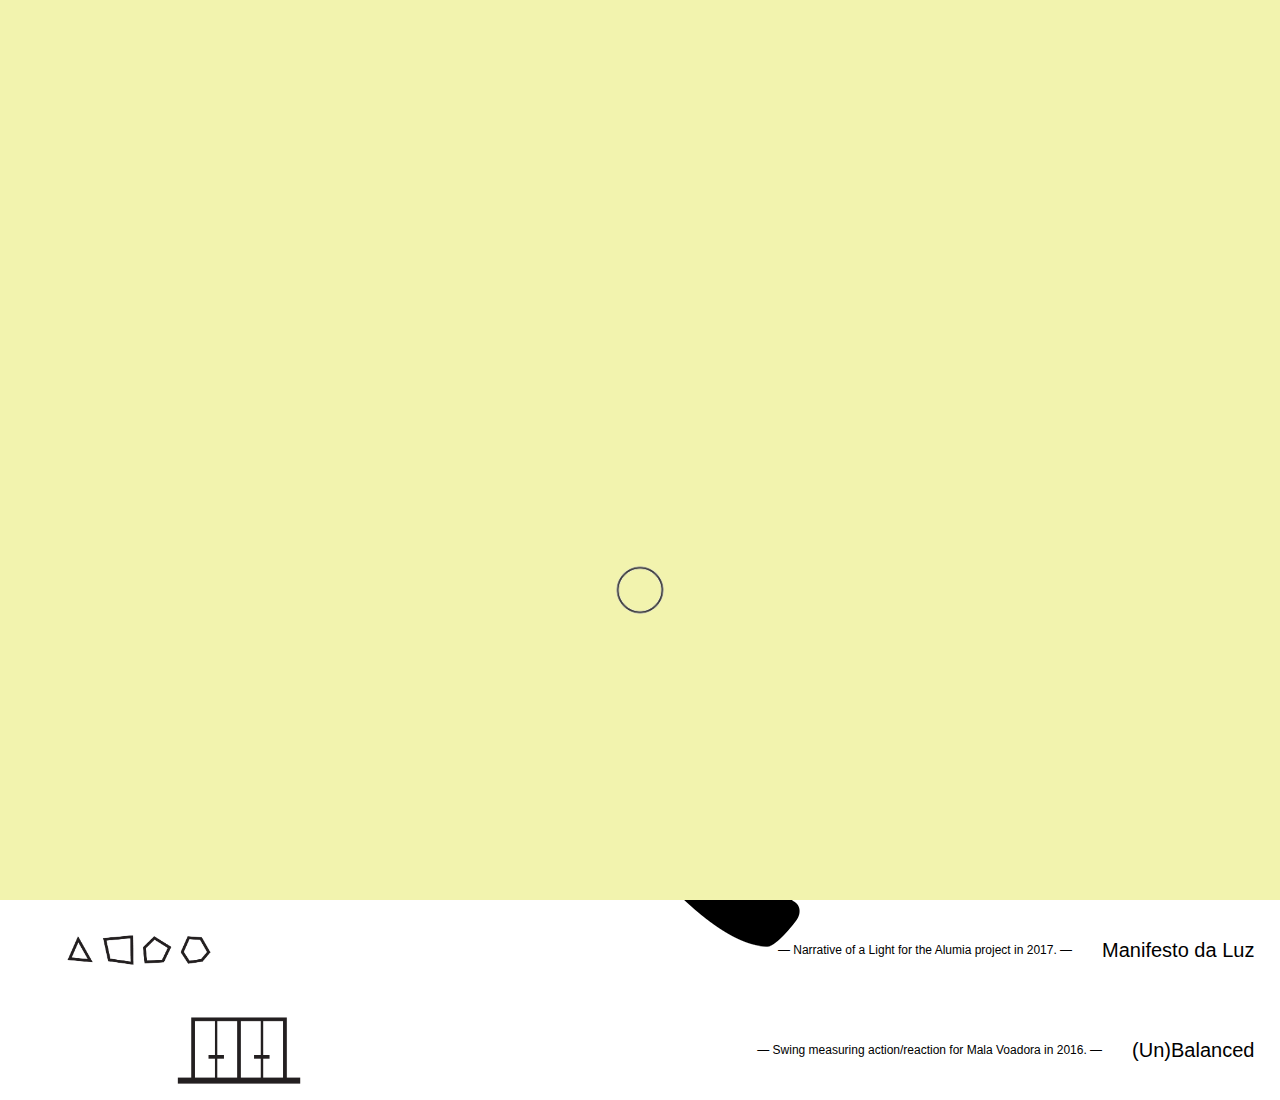
<file: index.html>
<!DOCTYPE HTML>
<HTML>
<head>

    <!-- Suspeito webpage -->
    <meta charset="utf-8">
    <title>Suspeito</title>
    <link href="img/favicon.png" rel="shortcut icon">

    <!-- Load jQuery library -->
    <script src="https://ajax.googleapis.com/ajax/libs/jquery/2.0.3/jquery.min.js" type="text/javascript"></script>
    <script src="scripts/lightbox/lightbox.js"></script>
    <link href="scripts/lightbox/lightbox.css" rel="stylesheet"/>

    <!-- ###  #########  ### -->
    <!-- ###   scripts   ### -->
    <!-- ###  #########  ### -->
    <script src="scripts/colors.js" type="text/javascript"></script>
    <link href="scripts/style.css" rel="stylesheet" type="text/css"/>

</head>

<!-- ### ########## ### -->
<!-- ###    HTML    ### -->
<!-- ### ########## ### -->

<body>

    <!-- ###    Loader    ### -->
    <div id="preloader"></div>
    <!-- ###    Noiser    ### -->
    <canvas id="noise" class="noise"></canvas>

    <!-- ### Front page ### -->
    <div class="overlay" id="hide">
        <img style="height: 150px;width: 150px;margin-left: calc(50% - 75px);margin-top: 30vh;" src="img/SUSPEITO.gif">

        <!-- ### Moving eye ### -->
        <div class="container">
            <div id="follower">
                <div id="follower2"></div>
            </div>
        </div>

        <div class="centered">
            <a href="mailto:colectivo.suspeito@gmail.com">
            	<img id="mail" src="img/mail.png">
            </a>
            <a href="tel:+351938711215">
            	<img id="phone" src="img/phone.png">
            </a>
            <a href="https://www.facebook.com/colectivo.suspeito/" target="_blank">
            	<img id="facebook" src="img/facebook.png">
            </a>
            <a href="https://www.instagram.com/colectivo.suspeito/" target="_blank">
            	<img id="instagram" src="img/instagram.png">
            </a>
            <br><br>
            Poke the logo to enter.
            <br>
            <i>Website under development.</i>
        </div>
    </div>


    <!-- ### Top bar ### -->
    <header>
        <a href="img/suspeitobanner.gif" rel="lightbox[about]"  Visible="false" data-title="
            Suspeito is an artistic collective formed by the designer and engineer João Dias-Oliveira and by the architects Nuno Mota and Rossana Ribeiro. Beginning with early collaborations in 2016, it was only in 2018 that the collective identity was defined.
            &lt;br /&gt;
            The multidisciplinary group has the ambition of expanding itself on the limits of art, architecture and design, exploring creative ways to involve society to take a deeper look at our surroundings.
            &lt;br /&gt;
            Its creative process is defined by a concerned research for concepts, phenomena or theories that can be materialised to motivate reactions, seeking not only to represent but to accentuate the poetic dimensions of many elements that take part in the world we know, theorise and idealise.
            &lt;br /&gt;
            &lt;br /&gt;
            email: colectivo.suspeito@gmail.com&lt;br /&gt;
            phone: +351 938711215&lt;br /&gt;
            fb/ig: colectivo.suspeito&lt;br /&gt;
            ">
            <img src="img/anim/SUSPEITO.png" title="Poke it!">
            <p>Suspeito</p>
        </a>
        <a href="img/about/us6.jpg" rel="lightbox[about]"  Visible="false" title="
            The interventions of Suspeito arise mainly on the form of installation and scenography, imbued with an often performative load. Its restless and curious personality, wants to question itself constantly on new topics, not to just one predefined method neither the same working strategies.
            &lt;br /&gt;
            The approach to creation, through continuous investigation of themes, seek inspiration in humanities and social sciences, in natural phenomena and in more abstract theories.
            &lt;br /&gt;
            The execution is morphologically and technically diversified, involving an experimentalism that necessarily generates an implicit risk, to which Suspeito does not surrender.
            &lt;br /&gt;
            The group intends to assume itself as an artistic practice that works the relations of interdependence between three parts: art piece, receiver and space, which may focus more on one or another depending on each work or concept. By varying the used method - either by admiration, interaction or immersion - the ultimate objective is to create relevant sensorial experiences.
            "></a>
        <a href="img/suspeitobanner.gif" rel="lightbox[about]"  Visible="false" title="
			2022 NOV | Experiência 01 with Ricardo Nogueira Fernandes, RE=INICIAR, Santa Maria da Feira.&lt;br /&gt;
			2022 MAR | Compasso Incerto with Rita Pinheiro, Teatro Aveirense, Aveiro.&lt;br /&gt;
			2021 SET | Ainda with Ricardo Nogueira Fernandes, Trilhos Culturais, Caldas S. Jorge.&lt;br /&gt;
			2021 SET | Each Other: (Un)Balanced, Teatro Aveirense, Aveiro.&lt;br /&gt;
			2021 MAI | 2020: a domestic space odissey, a topos, Venice, Italy.&lt;br /&gt;
			2021 MAI | Satélite, Azevedo (promoted by PELE), Oporto.&lt;br /&gt;
			2020 OCT | Prana, Criatech, Aveiro.&lt;br /&gt;
			2020 SEP | Compasso Incerto, Lisboa Soa, Lisbon.&lt;br /&gt;
			2020 JUL | 2020: Odisseia no espaço doméstico, (RE=)INICIAÇÃO, Online.&lt;br /&gt;
			2019 OCT | Forma Informe with Ricardo Nogueira Fernandes, Gravitações, Oporto.&lt;br /&gt;
			2019 SEP | Each Other: (Un)Balanced, Mexe, Oporto.&lt;br /&gt;
			2019 AUG | Each Other: (Un)Balanced with voice of Lígia Soares, Festival A Salto, Elvas.&lt;br /&gt;
			2019 JUL | Trilhos Culturais, Caldas S. Jorge.&lt;br /&gt;
			2019 MAR | Faro, LUCity workshop with Moradavaga, Bari, Italy.&lt;br /&gt;
			2018 JUL | Ápice, Trilhos Culturais, Caldas S. Jorge.&lt;br /&gt;
			2018 APR | (Un)Balanced, Second Chance, Oporto.&lt;br /&gt;
			2017 JAN | Light Manifesto, Alumia, Oporto.&lt;br /&gt;
			2016 DEC | (Un)Balanced, Porto Innovation Hub, Oporto.&lt;br /&gt;
			2016 NOV | (Un)Balanced with Patrick Hubman, Forum of the Future and Mala Voadora, Oporto.&lt;br /&gt;
			2016 OCT | Cotton Candy, Festival noc noc, Guimarães.&lt;br /&gt;
			2016 JUN | Sweet Ride, Festival Doce, Caldas de S. Jorge.
            "></a>
    </header>

    <!-- ### Projects ### -->
    <main>

<!--
The RE = initiation project, launched by Ballet Contemporâneo do Norte, brings together 16 artists at a time of exceptional and global urgency, when the pandemic Covid19 hit Portugal hard and there was a mandatory quarantine between March and May 2020.
So, we decided to open 16 windows that connect our collective's houses to the rest of the world.
Working with visual effects that explore the potential of light – a recurrent research by the collective – we recorded audio and images from objects and products of everyday domestic life.
The project consists of a digital interface that enhances the activation of senses beyond audio and visual – embracing touch, smell and a fourth dimension through the sensation of movement – in a close relationship with the mediator that connects the user to the experience.
It is up to the viewer to decide which window or windows to open and activate, creating an enormous possibility of sound and visual relations between the 16 clips.
In addition to a relationship between the viewer's body and the technological device, it is also a relationship between that body and the creators' domestic space and equipment, in a game of sensations and spatial relationships in which the user commands the journey in this sharing of a place as intimate as it is distant.
-->

	<!-- ### Project A0 ### -->
	<!-- ### FOR LATER
        <section class="half">
        	<a href="img/experiencia/aindabanner.jpg" rel="lightbox[exp01]"  Visible="false" data-title="
        		(More pictures soon!)
        		&lt;br /&gt;
        		&lt;br /&gt;
				A circular portal-mirror, 3 meters in diameter, suspended among the existing vegetation, above a practically immobile water mirror. Crossing this plane, which reflects its surroundings, is a 5 meter long line of light. The suspended, crystallized mirror, whose image is only changing depending on the observer's point of view, while the liquid mirror is constantly misshapen at the whim of the river's current. Water, glass and light, three elements whose geometries and relative positions reverberate - to oneself and to the surroundings - infinitely. The light is in sync with an artificial soundscape, added to the natural sound of the place: a track composed by the artist Ricardo Nogueira Fernandes, entitled 'Circle'.
				&lt;br /&gt;
                &lt;br /&gt;
                Project presented in the 2021 edition of Trilhos Culturais in Caldas de São Jorge.
                &lt;br /&gt;
                Logistic and Technical Support: President José Martins extended to all collaborators.
                &lt;br /&gt;
                Photographer: Sofia Augusto.
                ">
                <img id="anim6" src="img/anim/11.png"  title="Leave your fingerprint here to open Prana.">
                <p><span>&mdash; Light experience for BCN in 2022. &mdash;</span>Experiência 01</p>
            </a>
            <a href="img/experiencia/ainda.jpg" rel="lightbox[exp01]"  Visible="false" title="During the day."></a>
        </section>
    ### -->

	<!-- ### Project A1 ### -->
        <section class="half">
        	<a href="img/ainda/aindabanner.jpg" rel="lightbox[ainda]"  Visible="false" data-title="

				A circular portal-mirror, 3 meters in diameter, suspended among the existing vegetation, above a practically immobile water mirror. Crossing this plane, which reflects its surroundings, is a 5 meter long line of light. The suspended, crystallized mirror, whose image is only changing depending on the observer's point of view, while the liquid mirror is constantly misshapen at the whim of the river's current. Water, glass and light, three elements whose geometries and relative positions reverberate - to oneself and to the surroundings - infinitely. The light is in sync with an artificial soundscape, added to the natural sound of the place: a track composed by the artist Ricardo Nogueira Fernandes, entitled 'Circle'.
				&lt;br /&gt;
                &lt;br /&gt;
                Project presented in the 2021 edition of Trilhos Culturais in Caldas de São Jorge.
                &lt;br /&gt;
                Logistic and Technical Support: President José Martins extended to all collaborators.
                &lt;br /&gt;
                Photographer: Sofia Augusto.
                ">
                <img id="anim10" src="img/anim/19.png"  title="Leave your fingerprint here to open Prana.">
                <p><span>&mdash; Reflections of light for Trilhos Culturais in 2021. &mdash;</span>Ainda</p>
            </a>
            <a href="img/ainda/aindavideobanner.jpg" rel="lightbox[ainda]"  Visible="false" title="
            	Watch video here: https://vimeo.com/692253505/
                &lt;br /&gt;
                &lt;br /&gt;
            "></a>
			<a href="img/ainda/ainda.jpg" rel="lightbox[ainda]"  Visible="false" title="During the day."></a>
            <a href="img/ainda/DSCF0064.jpg" rel="lightbox[ainda]"  Visible="false" title="At dawn."></a>
            <a href="img/ainda/DSCF0159.jpg" rel="lightbox[ainda]"  Visible="false" title="During the night #1."></a>
            <a href="img/ainda/DSCF0182.jpg" rel="lightbox[ainda]"  Visible="false" title="During the night #1."></a>
            <a href="img/ainda/DSCF0080_IMG-20210919-smaller.png" rel="lightbox[ainda]"  Visible="false" title="Reflections on water."></a>
            <a href="img/ainda/DSCF0098.jpg" rel="lightbox[ainda]"  Visible="false" title="Details #1."></a>
            <a href="img/ainda/DSCF0188.jpg" rel="lightbox[ainda]"  Visible="false" title="Details #2."></a>
        </section>

	<!-- ### Project A2 ### -->
        <section class="half">
        	<a href="img/azevedo/azevedobanner.jpg" rel="lightbox[azevedo]"  Visible="false" data-title="
				
				The project Azevedo by PELE is a regenerative artistic creation program that proposes to establish a dialogue between the territory of Azevedo (Porto), resident communities (human and more-than-human) and national and international creators. It awakens processes of collective creation and community participation, promoting the activation of common spaces through artistic intervention.
				&lt;br /&gt;
				Colectivo Suspeito took part in the process of conceptualise and build a collection of pieces aimed to create an organic, changeable nomadic structure. A collective body capable of manifesting itself through its unity, but also through the autonomy of its parts. With those objectives 3 sets made of steel and wood were proposed to work together or individually as a kitchen, workshop bench and also a multifunctional device capable of unfold to different configurations and uses.
				&lt;br /&gt;
                &lt;br /&gt;
                Devices created and build for Azevedo project of PELE, Porto.
                &lt;br /&gt;
                Thanks for the great support of Fernando Almeida (conceptual, technical and building) and Carina Moutinho (logistics), to Lovers & Lollypops and Gorvell for opening their facilities to us, in particular the workshop space, and also to ArtWorks for the technical support building the multifunctional device.
                ">
                <img id="anim9" src="img/anim/17.png"  title="Leave your fingerprint here to open Prana.">
                <p><span>&mdash; Movable devices for Pele in 2021. &mdash;</span>Azevedo</p>
            </a>
            
            <a href="img/azevedo/0.jpg" rel="lightbox[azevedo]"  Visible="false" title="General view of movable devices."></a>
            <a href="img/azevedo/1.png" rel="lightbox[azevedo]"  Visible="false" title="Kitchen #1."></a>
            <a href="img/azevedo/2.png" rel="lightbox[azevedo]"  Visible="false" title="Kitchen #2."></a>
            <a href="img/azevedo/3.png" rel="lightbox[azevedo]"  Visible="false" title="Kitchen #3."></a>
            <a href="img/azevedo/4.png" rel="lightbox[azevedo]"  Visible="false" title="Kitchen #4."></a>
            <a href="img/azevedo/5.png" rel="lightbox[azevedo]"  Visible="false" title="Working device #1."></a>
            <a href="img/azevedo/6.png" rel="lightbox[azevedo]"  Visible="false" title="Working device #2."></a>
            <a href="img/azevedo/7.png" rel="lightbox[azevedo]"  Visible="false" title="Multifunctional device #1."></a>
            <a href="img/azevedo/8.png" rel="lightbox[azevedo]"  Visible="false" title="Multifunctional device #2."></a>
            <a href="img/azevedo/9.png" rel="lightbox[azevedo]"  Visible="false" title="Devices #1."></a>
            <a href="img/azevedo/10.png" rel="lightbox[azevedo]"  Visible="false" title="Devices #2."></a>
            <a href="img/azevedo/11.png" rel="lightbox[azevedo]"  Visible="false" title="Opening #1."></a>
            <a href="img/azevedo/12.png" rel="lightbox[azevedo]"  Visible="false" title="Opening #2."></a>

        </section>

	<!-- ### Project A3 ### -->
        <section class="half">
        	<a href="img/prana/pranabanner.jpg" rel="lightbox[prana]"  Visible="false" data-title="
        		Prana is the energy that lives in each particle and interconnects them, no matter how different they are. It is the energy from which all other energies arise. A spiritual and philosophical concept, global and embracing, not only unique to Hinduism or Buddhism, it designates an omnipresent life force in the cosmos that allows everything to exist - from living things to inanimate objects.It is something we can breathe in the air, but it is also something much more intangible than that.
        		&lt;br /&gt;
				This installation intends to depict this notion of some kind of power which binds us, unites us as a single being and connects us with other beings and everything else around us. From micro to macro scale, it feeds life, making the world exists as we know it.
				&lt;br /&gt;
				The project consists of a light programmed to fluctuate its intensity at a slow and steady pace - an allusion to a type of breathing movement done with four distinct moments, as ancient Buddhist and Hindu practices recommend, marking a calm, gentle but paced rhythm and time. However, as visitors walk through space interacting with it and with each other, it is when Prana's energy awakens, intensifying its light but not changing its rhythm.
				&lt;br /&gt;
				Technically, it is a suspended white LED line (in a circle, square or straight line depending on the space) synched with a low-frequency audio that might also reverberate in the bones, stimulating various senses: vision, hearing and touch. The amount of movement caused by visitors around the space is registered by a set of sensors that activates the electronic system making the immersive experience intensity deeper or more shallow, depending on whether less or more movement is detected or on the density of people inside the room. More people closer to the installation meaning a more intense response, as it would be a higher concentration of energy flowing.
				&lt;br /&gt;
                &lt;br /&gt;
                Project presented in the 2020 edition of Criatech in Museu da Santa Joana, Aveiro.
                &lt;br /&gt;
                Logistic and Technical Support: Carlos Veríssimo and both teams from Teatro Aveirense and Museu de Santa Joana.
                ">
                <img id="anim5" src="img/anim/9.png"  title="Leave your fingerprint here to open Prana.">
                <p><span>&mdash; Living light for Criatech in 2020. &mdash;</span>Prana</p>
            </a>
            
            <a href="img/prana/1.jpg" rel="lightbox[prana]"  Visible="false" title="Empty room"></a>
            <a href="img/prana/2.jpg" rel="lightbox[prana]"  Visible="false" title="One person."></a>
            <a href="img/prana/3.jpg" rel="lightbox[prana]"  Visible="false" title="Multiple people inside."></a>
            
        </section>

        <!-- ### Project A4 ### -->
        <section class="half">
        	<a href="img/compass/compassbanner.JPG" rel="lightbox[compass]"  Visible="false" data-title="
        		Uncertain Compass is an installation which works with the instability of the body, turned into a sound object by the activation of the audience that explores it. The balance and strength of each person will act as the tools that make both the experience and the sound composition unique, which will react only to the human body and its movement and rhythm.
				&lt;br /&gt;
				It is a reference to a floating object and to the planet's water, simultaneously threatened and a threat to our society, today.
				&lt;br /&gt;
				It is also a particularly intimate form of navigation, of a surrounding journey, mental and sensorial, without leaving the place.
				&lt;br /&gt;
				Compass being a tool for orientation and navigation in the planet, also refers to a tool for drawing circles and beat rhythm in music. In Portuguese, its original name also performs a sound pun, meaning “com passo”, literally translated as “with footstep” or using a more ambiguous expression “paced”, alluding to the small journey made within the circular unstable platform in the installation.
				&lt;br /&gt;
				The sounds were recorded with a contact microphone from objects using natural matter as wood, stone, clay or metal. The all resonate as white noises and allude to the four winds.
				&lt;br /&gt;
                &lt;br /&gt;
                Project presented in the 2020 edition of Lisboa Soa music festival in Estufa Fria, Lisbon.
                &lt;br /&gt;
                Logistic and Technical Support: Carmo Medeiros and workers from Centro de Interpretação da Estufa Fria de Lisboa.
                ">
                <img id="anim4" src="img/anim/7.png"  title="Leave your fingerprint here to open Proxemics.">
                <p><span>&mdash; Broken compass for Lisboa Soa in 2020. &mdash;</span>Compasso Incerto</p>
            </a>

            <a href="img/compass/1.jpg" rel="lightbox[compass]"  Visible="false" title="Overview."></a>
            <a href="img/compass/2.jpg" rel="lightbox[compass]"  Visible="false" title="Details #1."></a>
            <a href="img/compass/3.jpg" rel="lightbox[compass]"  Visible="false" title="Details #2."></a>
            <a href="img/compass/4.jpg" rel="lightbox[compass]"  Visible="false" title="Details #3."></a>
            <a href="img/compass/5.jpg" rel="lightbox[compass]"  Visible="false" title="Details #4."></a>
            <a href="img/compass/6.jpg" rel="lightbox[compass]"  Visible="false" title="Details #5."></a>
            <a href="img/compass/7.png" rel="lightbox[compass]"  Visible="false" title="Active compass #1."></a>
            <a href="img/compass/8.png" rel="lightbox[compass]"  Visible="false" title="Active compass #2."></a>
            
        </section>

    	<!-- ### Project 1 ### -->
        <section class="half">
        	<a href="img/EO/eobanner.jpg" rel="lightbox[EO]"  Visible="false" data-title="
                Each Other is a project aiming to merge two distinct creative fields – architecture+design and performing arts - into the creation of several pieces that define, through a mechanical and scenic artefact, a place and physical condition for the viewer in relation with the other spectators.
                &lt;br /&gt;
                In the same way there is, in each piece, an instructive proposal that guides the way in which the situation will be experienced, considering the user simultaneously the visitor and the performative body of the work. It articulates the conception and design of various objects to the dramaturgy of a performance based on the creation of three mechanical artefacts inspired by notions of unstable movement aiming to motivate the reflection on balance, relations, forces, weights, dependencies, presupposing to establish action-reaction dynamics between at least two people.
                &lt;br /&gt;
                &lt;br /&gt;
                Presentations&lt;br /&gt;
                (Un)Balanced: A Salto 2019 (Elvas), (Un)Balanced MEXE 2019 (Porto), Teatro Aveirense (Aveiro)
                &lt;br /&gt;
                &lt;br /&gt;
                Project in development in collaboration with Diogo Alvim (musician and composer), Lígia Soares (choreographer and playwright) and Rita Vilhena (performer, dancer and choreographer).
             ">
                <img id="anim6" src="img/anim/11.png"  title="Leave your fingerprint here to open Each Other.">
                <p><span>&mdash; Scenic project to share interactions. Project in development since 2017. &mdash;</span>Each Other</p>
            </a>

            <a href="img/EO/a.jpg" rel="lightbox[EO]"  Visible="false" title="Promotion of concept.">
            <a href="img/EO/b.jpg" rel="lightbox[EO]"  Visible="false" title="Promotion of concept."></a>
            <a href="img/EO/1.jpg" rel="lightbox[EO]"  Visible="false" title="(Un)Balanced: Mexe 2019, Campanhã."></a>
            <a href="img/EO/2.jpg" rel="lightbox[EO]"  Visible="false" title="(Un)Balanced: Mexe 2019, Campanhã."></a>
            <a href="img/EO/3.jpg" rel="lightbox[EO]"  Visible="false" title="(Un)Balanced: Mexe 2019, Trindade."></a>
            <a href="img/EO/4.jpg" rel="lightbox[EO]"  Visible="false" title="(Un)Balanced: Mexe 2019, Trindade."></a>
            <a href="img/EO/5j.jpg" rel="lightbox[EO]"  Visible="false" title="(Un)Balanced: Mexe 2019, Trindade. &copy João Pedro Azevedo"></a>
            <a href="img/EO/6j.jpg" rel="lightbox[EO]"  Visible="false" title="(Un)Balanced: Mexe 2019, Trindade. &copy João Pedro Azevedo"></a>
            <a href="img/EO/7j.jpg" rel="lightbox[EO]"  Visible="false" title="(Un)Balanced: Mexe 2019, Trindade. &copy João Pedro Azevedo"></a>
            <a href="img/EO/8j.jpg" rel="lightbox[EO]"  Visible="false" title="(Un)Balanced: Mexe 2019, Trindade. &copy João Pedro Azevedo"></a>
            <a href="img/EO/9p.jpg" rel="lightbox[EO]"  Visible="false" title="(Un)Balanced: Mexe 2019, São Bento. &copy Pedro Cavaco Leitão"></a>
            <a href="img/EO/10p.jpg" rel="lightbox[EO]"  Visible="false" title="(Un)Balanced: Mexe 2019, São Bento. &copy Pedro Cavaco Leitão"></a>
            <a href="img/EO/11p.jpg" rel="lightbox[EO]"  Visible="false" title="(Un)Balanced: Mexe 2019, São Bento. &copy Pedro Cavaco Leitão"></a>
            <a href="img/EO/12a.jpg" rel="lightbox[EO]"  Visible="false" title="(Un)Balanced: A Salto 2019."></a>
            <a href="img/EO/12b.jpg" rel="lightbox[EO]"  Visible="false" title="(Un)Balanced: A Salto 2019."></a>
            <a href="img/EO/13.jpg" rel="lightbox[EO]"  Visible="false" title="(Un)Balanced: A Salto 2019."></a>
            <a href="img/EO/14.jpg" rel="lightbox[EO]"  Visible="false" title="(Un)Balanced: A Salto 2019."></a>
            <a href="img/EO/15.jpg" rel="lightbox[EO]"  Visible="false" title="Waving Ball: Presentation MEXE 2019."></a>
            <a href="img/EO/16.png" rel="lightbox[EO]"  Visible="false" title="Waving Ball: Presentation MEXE 2019."></a>

            <a href="img/suspeitobanner.gif" rel="lightbox[EO]"  Visible="false" data-title="
             	'Eu, Tu e o Balanço que nos (Des)Equilibra!', by Bárbara Mateus, 21.09.2019, MEXE ZINE Dia#6
				&lt;br /&gt;
				&lt;br /&gt;
				Um jogo de forças que nos convida à brincadeira, à exploração do objecto e à introspecção pelo poder da palavra. Assim é a proposta da instalação trazida pelo Colectivo Suspeito! - 'Each Other, (Un)Balanced' é uma estrutura de madeira que reinventa a construção de um baloiço, instalada no espaço público (na Estação de Comboios da Campanhã, no Metro da Trindade, na Estação de São Bento), onde se sentam as pessoas de passagem, sempre a dois, e num jogo de equilíbrios precários que desafia a relação entre ambos.
				&lt;br /&gt;
				É no silêncio que tudo começa, após nos sentarmos no baloiço e colocarmos os phones à espera de ouvir alguma indicação. Entre o silêncio e a palavra surge uma inquietude quase infantil que nos precipita ao movimento e à exploração do objecto, assim como a espera nos explora a nós. O silêncio por vezes pode ser tão constrangedor!!
				Entre um sobe e desce, entre o meu peso e o teu, entre as nossas diferenças, tentamos encontrar um sentido! 
				Quando a palavra surge, todo o nosso corpo fica suspenso no suspense da compreensão do que nos está a ser dito. Espontaneamente, o movimento pára equilibrando os baloiços, enquanto os pensamentos surgem desequilibrados pelas palavras. Toma-se uma dinâmica entre o exterior e o interior, entre o corpo e a mente. Enquanto o objecto nos convida à extroversão, a palavra convida-nos à introversão. 
				&lt;br /&gt;
				O texto provocador remete-nos à introspecção com base numa reflexão sobre a forma como nos relacionamos com os outros e connosco. De que maneira as nossas crenças e 'verdades' são um espelho dos nossos medos, dos nossos anseios, das nossas inseguranças que tentamos projectar no outro e que são igualmente, muitas vezes, projectadas em nós por outros tantos? De que maneira o poder que exercemos sobre o outro esconde o poder que não exercemos sobre nós? Poderá estar nessa sensação de falta de controle o impulso que nos leva a controlar as relações e, muitas vezes, ao abuso do poder como forma de mascarar uma verdadeira fragilidade e vulnerabilidade.
				&lt;br /&gt;
				Sempre à procura, sempre aos altos e baixos, assim muitas vezes somos nós por dentro tal como o baloiço o é por fora! 
				E é nessa inércia, onde a palavra domina os pensamentos, que se torna insuportável aguentar o que nos é dito; numa fuga constrangedora, precipitamo-nos para a brincadeira do baloiço, entre o sobe e desce, entre o meu peso e o teu, na tentativa de não pensar mais.
				&lt;br /&gt;
				Eis que surge um terceiro elemento, o Público!
				&lt;br /&gt;
				Desde o início presente, desde o início ausente e alheio à realidade que se está a passar. O Público observa com curiosidade, sem quase entender, enquanto os dois 'actores' abandonam o baloiço na esperança de que o Público nada tenha entendido!
				&lt;br /&gt;
				O Público toma-se num género de voyeur, quase um alter ego que causa algum desconforto nos transeuntes-espectadores-tornados-actores. Tudo isto se passa dentro da nossa cabeça, como normalmente acontece. A dificuldade em nos expormos de forma mais profunda por vezes é altamente constrangedora, a dificuldade em parar para nos pensarmos pode ser deveras perturbadora. Acredito que - será uma boa notícia? - é que a maior parte das vezes a censura esta em nós e somos nós, exemplo disso e este Público que tanto Observa mas nada Absorve!
				&lt;br /&gt;
				Arrisco-me a dizer que este trabalho pode ser considerado como uma experiência artística num laboratório social: eu, o outro e a arte entre nós! Foi como me senti.
				&lt;br /&gt;
				Como dizia um grande mestre que ainda hoje guardo em mim: E a única verdade é aquilo que nós sentimos!                 
             "></a>
        </section>

        <!-- ### Project 2 ### -->
        <section class="half">
        	<a data-title="
                Forma Informe questions the importance and meaning we attach to form as a defining element of something or someone. Why do we tend to define the world based on what we see when everything is much more than just the limits on which our eyes lie?
                &lt;br /&gt;
				The subjectivity of form as a concept is portrayed: something that our brain produces with the information captured by the eyes in order to synthesize and simplify our apprehension of reality. At the same time, it can complexify the world by changing according to the point of view from which we look, or the being and feeling of the beholder.
				&lt;br /&gt;
				What is its validity and why do we attach such significance to it? Why do we focus and limit ourselves to it when the thing we want to realize is so much bigger, more complex, more volatile than the way it appears to us?
				&lt;br /&gt;
				What matters to know in depth the object of our attention is to look at it beyond its form: in its matter, in its reasons for being but at the same time in its absurdity; in your order and in your chaos. The form itself does not say everything, but still we could say that the form does not matter?
				&lt;br /&gt;
				Something is always bigger and more complex than it appears.
                &lt;br /&gt;
                Forma Informe explores the meaning of form as the defining element of something.
                &lt;br /&gt;
                &lt;br /&gt;
                Project developed for the 2019 edition of Trilhos Culturais in Caldas de São Jorge.
                &lt;br /&gt;
                Logistic and Technical Support: President José Martins extended to all collaborators, in particular to Elísio Mota.
                &lt;br /&gt;
                Photographers: Luís Eusébio and Hélder Cunha.
                " href="img/formainforme/formabanner.png" rel="lightbox[formainforme]" visible="false">
                <img id="anim3" src="img/anim/5.png" title="Leave your fingerprint here to open Manifesto.">
                <p>
                    <span>
                    — Perception of Form for Trilhos Culturais 2019. —
                    </span>
                    Forma Informe
                </p>
                </img>
            </a>
			<a href="img/formainforme/1ll.png" rel="lightbox[formainforme]" title="Active circle. &copy Luís Eusébio" visible="false"></a>
            <a href="img/formainforme/2ll.png" rel="lightbox[formainforme]" title="Active circle. &copy Luís Eusébio" visible="false"></a>
            <a href="img/formainforme/3h.jpg" rel="lightbox[formainforme]" title="Active hexagon. &copy Hélder Cunha" visible="false"></a>
            <a href="img/formainforme/4hl.png" rel="lightbox[formainforme]" title="Active pentagon. &copy Hélder Cunha (left), Luís Eusébio (right)" visible="false"></a>
            <a href="img/formainforme/5h.jpg" rel="lightbox[formainforme]" title="Active square. &copy Hélder Cunha" visible="false"></a>
            <a href="img/formainforme/6lh.png" rel="lightbox[formainforme]" title="Active triagle and line. &copy Luís Eusébio (left), Hélder Cunha (right)" visible="false"></a>
            <a href="img/formainforme/7ll.png" rel="lightbox[formainforme]" title="Passive line and triangle. &copy Luís Eusébio" visible="false"></a>
            <a href="img/formainforme/8ll.png" rel="lightbox[formainforme]" title="Passive square and pentagon. &copy Luís Eusébio" visible="false"></a>
            <a href="img/formainforme/9ll.png" rel="lightbox[formainforme]" title="Passive hexagon and circle. &copy Luís Eusébio" visible="false"></a>
            <a href="img/formainforme/10h.jpg" rel="lightbox[formainforme]" title="Circle during the day. &copy Hélder Cunha" visible="false"></a>
            <a href="img/formainforme/11.png" rel="lightbox[formainforme]" title="Passive line and circle during the day." visible="false"></a>
        </section>

        <!-- ### Project 3 ### -->
        <section class="half">
        	<a data-title="
                &quot;[Moradavaga] were invited to conduct a participatory workshop on the scope of the Creative Europe supported LUCity project in the city of Bari, Italy. The goal was to co-design, together with the participants, a temporary installation that revolved around light and that could act as a visual landmark for the entrance lobby of Officina Degli Esordi, a multifunctional venue in the multicultural neighbourhood of Libertà. After a first moment of reflection about the briefing and the local context Moradavaga teamed-up with friend, designer and engineer João Dias-Oliveira, and defined a restrict set of materials to explore and work with: emergency blankets, steel cables, plastic tubes, recicled cardboard and RGB lights. After a very intensive brainstorming and experimentation two days period the group, composed by professionals and students from the art, cinema, design, engineering and architecture fields, defined a narrative and a design concept to be built on the following two days. &quot;Faro&quot;, Italian for lighthouse, plays on several metaphors and emulates in its conical shape a light beam that intends to ”iluminate” the urban surroundings while it makes reference to the Mediterranean Sea’s water reflections and transparencies, the sound of its waves and ripple, the human dramas that take place in its waters and the protection that a safe harbour provides as well as more mundane daily life features as the hanging clothes drying over the city’s streets that all serve to highlight the role of this space as a cultural and social center for neighbours of all walks of life.&quot;
                &lt;br /&gt;
                <i>Written by www.moradavaga.com</i>
                &lt;br /&gt;
                &lt;br /&gt;
                &#9679; Workshop supervised by Pedro Cavaco Leitão (Moradavaga) and João Dias-Oliveira (Suspeito) for the LUCity project, in Officina Degli Esordi, Bari, Italy.
                &lt;br /&gt;
                &#9679; Participants: Alessandro Fusco, Alessia Macrì, Antonio Paradiso, Artemis Papageorgiou, Bartolomeo Pavone, Claudio Nuzzo, Francesca Lorusso, Marco Masciopinto, Marina Leuzzi, Rossella Bongiorno, Saverio Barile, Stefania D’Eri, Vito Zonno
                &lt;br /&gt;
                &#9679; Organization: Marica Girardi/LUCity
                &lt;br /&gt;
                &#9679; Logistic and Technical Support: Bass Culture, La Scuola Open Source
                &lt;br /&gt;
                &#9679; Supported by: Creative Europe
                &lt;br /&gt;
                &#9679; Thanks to: Marica, Lucilla, Alessandro & Alessandro, Silvia, Maurizio and Fabio
                " href="img/faro/farobanner.jpg" rel="lightbox[faro]" visible="false">
                <img id="anim7" src="img/anim/13.png" title="Leave your fingerprint here to open Ápice.">
                <p>
                    <span>
                    — Workshop by Moradavaga with Light and Form for LUCity in 2019. —
                    </span>
                    Faro
                </p>
                </img>
            </a>
            <a href="img/faro/faro_00a_1600_c.jpg" rel="lightbox[faro]" title="&copy Moradavaga" visible="false"></a>
            <a href="img/faro/faro_02_1600_c.jpg" rel="lightbox[faro]" title="&copy Moradavaga" visible="false"></a>
            <a href="img/faro/faro_05_1600_c.png" rel="lightbox[faro]" title="&copy Moradavaga" visible="false"></a>
            <a href="img/faro/faro_06_1600_c.jpg" rel="lightbox[faro]" title="&copy Moradavaga" visible="false"></a>
            <a href="img/faro/faro_07_1600_c.jpg" rel="lightbox[faro]" title="&copy Moradavaga" visible="false"></a>
            <a href="img/faro/faro_08_1600_c.jpg" rel="lightbox[faro]" title="&copy Moradavaga" visible="false"></a>
            <a href="img/faro/faro_09_1600_c.jpg" rel="lightbox[faro]" title="&copy Moradavaga" visible="false"></a>
            <a href="img/faro/faro_11_1600_c.jpg" rel="lightbox[faro]" title="&copy Moradavaga" visible="false"></a>
            <a href="img/faro/faro_15_1600_c.png" rel="lightbox[faro]" title="&copy Moradavaga" visible="false"></a>
            <a href="img/faro/faro_16_1600_c.png" rel="lightbox[faro]" title="&copy Moradavaga" visible="false"></a>
            <a href="img/faro/faro_20_1600_c.png" rel="lightbox[faro]" title="&copy Moradavaga" visible="false"></a>
            <a href="img/faro/faro_23_1600_c.png" rel="lightbox[faro]" title="&copy Moradavaga" visible="false"></a>
            <a href="img/faro/faro_30_1600_c.jpg" rel="lightbox[faro]" title="&copy Moradavaga" visible="false"></a>
            <!--<a href="img/faro/faro_29_1600_c.jpg" rel="lightbox[faro]" title="&copy Moradavaga" visible="false"></a>-->
        </section>

        <!-- ### Project 4 ### -->
        <section class="half">
            
        	<a href="img/apice/apicemanifesto.jpg" rel="lightbox[apice]"  Visible="false" data-title="
                Ápice represents an instant perpetuated in an infinite time. Materialized in a (dis)charge of energy, memory or emotion, it develops until its resolution, being simultaneously beginning and end. A tiny fragment of the order of the universe, where everything is transformed.
                &lt;br /&gt;
                &lt;br /&gt;
                Project developed for the event Trilhos Culturais in Caldas de São Jorge.
                &lt;br /&gt;
                We thank support on logistics and construction to José Martins, José Luís, Jorge Silva, Jorge Gomes, Paulo Gouveia, Maria Irene Ribeiro, Elísio Mota, Hélder Cunha, Vítor Santos, João Peranda, Pedro Cavaco Leitão and Alfredo Ceia.
                ">
                <img id="anim8" src="img/anim/15.png" title="Leave your fingerprint here to open Ápice.">
                <p><span>&mdash; Journey of a light particle for Trilhos Culturais 2018. &mdash;</span>Ápice</p>
            </a>
            <a href="img/apice/1.jpg" rel="lightbox[apice]"  Visible="false" title="Genesis. &copy Hélder Cunha"></a>
            <a href="img/apice/2.png" rel="lightbox[apice]"  Visible="false" title="Genesis."></a>
            <a href="img/apice/3.jpg" rel="lightbox[apice]"  Visible="false" title="Linear journey. &copy Hélder Cunha"></a>
            <a href="img/apice/4.png" rel="lightbox[apice]"  Visible="false" title="Linear journey."></a>
            <a href="img/apice/5.jpg" rel="lightbox[apice]"  Visible="false" title="Eye."></a>
            <a href="img/apice/6.jpg" rel="lightbox[apice]"  Visible="false" title="Linear journey."></a>
            <a href="img/apice/7.jpg" rel="lightbox[apice]"  Visible="false" title="Line."></a>
            <a href="img/apice/8.jpg" rel="lightbox[apice]"  Visible="false" title="Fragmentation."></a>
            <a href="img/apice/9.jpg" rel="lightbox[apice]"  Visible="false" title="Fragmentation. &copy Hélder Cunha"></a>
            <a href="img/apice/10.png" rel="lightbox[apice]"  Visible="false" title="Explosion. Left photo, &copy Hélder Cunha"></a>
            <a href="img/apice/11.jpg" rel="lightbox[apice]"  Visible="false" title="Debris. &copy Hélder Cunha"></a>
            <a href="img/apice/12.jpg" rel="lightbox[apice]"  Visible="false" title="Debris."></a>
            <a href="img/apice/13.jpg" rel="lightbox[apice]"  Visible="false" title="Fragmentation to explosion."></a>
            <a href="img/apice/14.png" rel="lightbox[apice]"  Visible="false" title="General view at night."></a>
            <a href="img/apice/15.jpg" rel="lightbox[apice]"  Visible="false" title="Explosion on the cascate. &copy Hélder Cunha"></a>
            <a href="img/apice/16.jpg" rel="lightbox[apice]"  Visible="false" title="Explosion at dawn. &copy Hélder Cunha"></a>
            <a href="img/apice/17.png" rel="lightbox[apice]"  Visible="false" title="Installation during the day."></a>
        </section>

        <!-- ### Project 5 ### -->
        <section class="half">
            <a href="img/manifesto/manifestobanner.jpg" rel="lightbox[manifesto]"  Visible="false" data-title="
                Manifesto da Luz asks <i>Does that which are unable to see really exist?</i> Without light, there is no perception of matter. It can be nothing, it can be anything. Here, Light quietly manifests its existence. Interestingly, it does so through the reverse phenomenon that it alone is able to produce: Shadow.
                &lt;br /&gt;
                &lt;br /&gt;
                For Alumia event celebrating 20th anniversary of the Historic Centre of Porto as a UNESCO World Heritage site and National Day of Historic Centres. The event was organised and sponsored by Porto Lazer, and logistics for artists were supported by Opium.
                ">
                <img id="anim2" src="img/anim/3.png" title="Leave your fingerprint here to open Manifesto.">
                <p><span>&mdash; Narrative of a Light for the Alumia project in 2017. &mdash;</span>Manifesto da Luz</p>
            </a>
            <a href="img/manifesto/manifesto/night.JPG" rel="lightbox[manifesto]"  Visible="false" title="Detail at night"></a>
            <a href="img/manifesto/pres/1.jpg" rel="lightbox[manifesto]"  Visible="false" title="Public presentation. &copy Porto Lazer"></a>
            <a href="img/manifesto/pres/2.jpg" rel="lightbox[manifesto]"  Visible="false" title="Public presentation. &copy Porto Lazer"></a>
            <a href="img/manifesto/pres/4.jpg" rel="lightbox[manifesto]"  Visible="false" title="Public presentation. &copy Porto Lazer"></a>
            <a href="img/manifesto/pres/5.jpg" rel="lightbox[manifesto]"  Visible="false" title="Public presentation. &copy Porto Lazer"></a>
            <a href="img/manifesto/pres/6.jpg" rel="lightbox[manifesto]"  Visible="false" title="Public presentation. &copy Porto Lazer"></a>
            <a href="img/manifesto/pres/7.jpg" rel="lightbox[manifesto]"  Visible="false" title="Public presentation. &copy Porto Lazer"></a>
            <a href="img/manifesto/d.jpg" rel="lightbox[manifesto]"  Visible="false" title="Installation at night."></a>
            <a href="img/manifesto/b.jpg" rel="lightbox[manifesto]"  Visible="false" title="Installation at night."></a>
            <a href="img/manifesto/e.png" rel="lightbox[manifesto]"  Visible="false" title="Installation at night."></a>
            <a href="img/manifesto/manifesto/1.JPG" rel="lightbox[manifesto]"  Visible="false" title="Installation during the day."></a>
            <a href="img/manifesto/manifesto/6_1.jpg" rel="lightbox[manifesto]"  Visible="false" title="Installation during the day."></a>
            <a href="img/manifesto/manifesto/4.JPG" rel="lightbox[manifesto]"  Visible="false" title="Installation during the day."></a>
            <a href="img/manifesto/a.jpg" rel="lightbox[manifesto]"  Visible="false" title="Promotion."></a>
            <a href="img/manifesto/a1.jpg" rel="lightbox[manifesto]"  Visible="false" title="Narrative."></a>
        </section>

        <!-- ### Project 6 ### -->
        <section class="half">
            <a href="img/unb/unbbanner.jpg" rel="lightbox[unbalanced]"  Visible="false" data-title="
                (Un)Balanced is an interactive installation, built with wood structure, in which two swings are suspended, connected by a circuit of strings that work together, shifting in vertical oscillatory motion according to the weight and force imposed by the users. There is a subversion of the typical swing that uses a pendulum movement to front and rear with individual function, for this proposal it acquires an up and down action that is dependent on the binomial relationship.
                &lt;br /&gt;
                The object has three definitions, 1) sculptural, with a minimalist elegance, 2) dynamic, providing fun, and 3) reflective of the relationship with the other. aims to be an analogy of human, social and political relations and as well a demonstration that balance only depends on the harmonious relationship between the parts.
                &lt;br /&gt;
                &lt;br /&gt;
                Developed in collaboration with Patrick Hubmann (designer) for the event “Happy Together 2016” organised by Mala Voadora for Forum of the Future. It was also presented in Porto Innovation Hub and event Second Chance, both in 2017.
                ">
                <img id="anim1" src="img/anim/1.png" title="Leave your fingerprint here to open (Un)Balanced.">
                <p><span>&mdash; Swing measuring action/reaction for Mala Voadora in 2016. &mdash;</span>(Un)Balanced</p>
            </a>
            <a href="img/unb/unb1.jpg" rel="lightbox[unbalanced]"  Visible="false" title="Side view."></a>
            <a href="img/unb/unb2.jpg" rel="lightbox[unbalanced]"  Visible="false" title="Detail #1."></a>
            <a href="img/unb/unb3.jpg" rel="lightbox[unbalanced]"  Visible="false" title="Detail #2."></a>
            <a href="img/unb/unb4.jpg" rel="lightbox[unbalanced]"  Visible="false" title="Detail #3."></a>
            <a href="img/unb/unb5.jpg" rel="lightbox[unbalanced]"  Visible="false" title="Performance #1."></a>
            <a href="img/unb/unb6.jpg" rel="lightbox[unbalanced]"  Visible="false" title="Performance #1."></a>
            <a href="img/unb/unb7.jpg" rel="lightbox[unbalanced]"  Visible="false" title="Interaction #1."></a>
            <a href="img/unb/unb8.jpg" rel="lightbox[unbalanced]"  Visible="false" title="Interaction #2."></a>
            <a href="img/unb/unb9.jpg" rel="lightbox[unbalanced]"  Visible="false" title="Interaction #3."></a>
            <a href="img/unb/unb10.jpg" rel="lightbox[unbalanced]"  Visible="false" title="Interaction #4."></a>
            <a href="img/unb/unb11.jpg" rel="lightbox[unbalanced]"  Visible="false" title="Interaction #5."></a>
            <a href="img/unb/unb12.jpg" rel="lightbox[unbalanced]"  Visible="false" title="Interaction #6."></a>
            <a href="img/unb/10seg.gif" rel="lightbox[unbalanced]"  Visible="false" title="Animated illustration."></a>

            <!-- abc -->
        	<a href="img/EO/eobanner.jpg" rel="lightbox[unbalanced]"  Visible="false" data-title="
                Each Other is a project aiming to merge two distinct creative fields – architecture+design and performing arts - into the creation of several pieces that define, through a mechanical and scenic artefact, a place and physical condition for the viewer in relation with the other spectators.
                &lt;br /&gt;
                In the same way there is, in each piece, an instructive proposal that guides the way in which the situation will be experienced, considering the user simultaneously the visitor and the performative body of the work. It articulates the conception and design of various objects to the dramaturgy of a performance based on the creation of three mechanical artefacts inspired by notions of unstable movement aiming to motivate the reflection on balance, relations, forces, weights, dependencies, presupposing to establish action-reaction dynamics between at least two people.
                &lt;br /&gt;
                &lt;br /&gt;
                Presentations&lt;br /&gt;
                (Un)Balanced: A Salto 2019 (Elvas), (Un)Balanced MEXE 2019 (Porto), Teatro Aveirense (Aveiro)
                &lt;br /&gt;
                &lt;br /&gt;
                Project in development in collaboration with Diogo Alvim (musician and composer), Lígia Soares (choreographer and playwright) and Rita Vilhena (performer, dancer and choreographer).
             ">
            </a>

			<!-- ### FOR LATER
            <a href="img/EO/a.jpg" rel="lightbox[unbalanced]"  Visible="false" title="Promotion of concept."></a>
            <a href="img/EO/b.jpg" rel="lightbox[unbalanced]"  Visible="false" title="Promotion of concept."></a>
            <a href="img/EO/1.jpg" rel="lightbox[unbalanced]"  Visible="false" title="(Un)Balanced: Mexe 2019, Campanhã."></a>
            <a href="img/EO/2.jpg" rel="lightbox[unbalanced]"  Visible="false" title="(Un)Balanced: Mexe 2019, Campanhã."></a>
            <a href="img/EO/3.jpg" rel="lightbox[unbalanced]"  Visible="false" title="(Un)Balanced: Mexe 2019, Trindade."></a>
            <a href="img/EO/4.jpg" rel="lightbox[unbalanced]"  Visible="false" title="(Un)Balanced: Mexe 2019, Trindade."></a>
            <a href="img/EO/5j.jpg" rel="lightbox[unbalanced]"  Visible="false" title="(Un)Balanced: Mexe 2019, Trindade. &copy João Pedro Azevedo"></a>
            <a href="img/EO/6j.jpg" rel="lightbox[unbalanced]"  Visible="false" title="(Un)Balanced: Mexe 2019, Trindade. &copy João Pedro Azevedo"></a>
            <a href="img/EO/7j.jpg" rel="lightbox[unbalanced]"  Visible="false" title="(Un)Balanced: Mexe 2019, Trindade. &copy João Pedro Azevedo"></a>
            <a href="img/EO/8j.jpg" rel="lightbox[unbalanced]"  Visible="false" title="(Un)Balanced: Mexe 2019, Trindade. &copy João Pedro Azevedo"></a>
            <a href="img/EO/9p.jpg" rel="lightbox[unbalanced]"  Visible="false" title="(Un)Balanced: Mexe 2019, São Bento. &copy Pedro Cavaco Leitão"></a>
            <a href="img/EO/10p.jpg" rel="lightbox[unbalanced]"  Visible="false" title="(Un)Balanced: Mexe 2019, São Bento. &copy Pedro Cavaco Leitão"></a>
            <a href="img/EO/11p.jpg" rel="lightbox[unbalanced]"  Visible="false" title="(Un)Balanced: Mexe 2019, São Bento. &copy Pedro Cavaco Leitão"></a>
            <a href="img/EO/12a.jpg" rel="lightbox[unbalanced]"  Visible="false" title="(Un)Balanced: A Salto 2019."></a>
            <a href="img/EO/12b.jpg" rel="lightbox[unbalanced]"  Visible="false" title="(Un)Balanced: A Salto 2019."></a>
            <a href="img/EO/13.jpg" rel="lightbox[unbalanced]"  Visible="false" title="(Un)Balanced: A Salto 2019."></a>
            <a href="img/EO/14.jpg" rel="lightbox[unbalanced]"  Visible="false" title="(Un)Balanced: A Salto 2019."></a>
            <a href="img/EO/15.jpg" rel="lightbox[unbalanced]"  Visible="false" title="Waving Ball: Presentation MEXE 2019."></a>
            <a href="img/EO/16.png" rel="lightbox[unbalanced]"  Visible="false" title="Waving Ball: Presentation MEXE 2019."></a>
			
            <a href="img/suspeitobanner.gif" rel="lightbox[unbalanced]"  Visible="false" data-title="
             	'Eu, Tu e o Balanço que nos (Des)Equilibra!', by Bárbara Mateus, 21.09.2019, MEXE ZINE Dia#6
				&lt;br /&gt;
				&lt;br /&gt;
				Um jogo de forças que nos convida à brincadeira, à exploração do objecto e à introspecção pelo poder da palavra. Assim é a proposta da instalação trazida pelo Colectivo Suspeito! - 'Each Other, (Un)Balanced' é uma estrutura de madeira que reinventa a construção de um baloiço, instalada no espaço público (na Estação de Comboios da Campanhã, no Metro da Trindade, na Estação de São Bento), onde se sentam as pessoas de passagem, sempre a dois, e num jogo de equilíbrios precários que desafia a relação entre ambos.
				&lt;br /&gt;
				É no silêncio que tudo começa, após nos sentarmos no baloiço e colocarmos os phones à espera de ouvir alguma indicação. Entre o silêncio e a palavra surge uma inquietude quase infantil que nos precipita ao movimento e à exploração do objecto, assim como a espera nos explora a nós. O silêncio por vezes pode ser tão constrangedor!!
				Entre um sobe e desce, entre o meu peso e o teu, entre as nossas diferenças, tentamos encontrar um sentido! 
				Quando a palavra surge, todo o nosso corpo fica suspenso no suspense da compreensão do que nos está a ser dito. Espontaneamente, o movimento pára equilibrando os baloiços, enquanto os pensamentos surgem desequilibrados pelas palavras. Toma-se uma dinâmica entre o exterior e o interior, entre o corpo e a mente. Enquanto o objecto nos convida à extroversão, a palavra convida-nos à introversão. 
				&lt;br /&gt;
				O texto provocador remete-nos à introspecção com base numa reflexão sobre a forma como nos relacionamos com os outros e connosco. De que maneira as nossas crenças e 'verdades' são um espelho dos nossos medos, dos nossos anseios, das nossas inseguranças que tentamos projectar no outro e que são igualmente, muitas vezes, projectadas em nós por outros tantos? De que maneira o poder que exercemos sobre o outro esconde o poder que não exercemos sobre nós? Poderá estar nessa sensação de falta de controle o impulso que nos leva a controlar as relações e, muitas vezes, ao abuso do poder como forma de mascarar uma verdadeira fragilidade e vulnerabilidade.
				&lt;br /&gt;
				Sempre à procura, sempre aos altos e baixos, assim muitas vezes somos nós por dentro tal como o baloiço o é por fora! 
				E é nessa inércia, onde a palavra domina os pensamentos, que se torna insuportável aguentar o que nos é dito; numa fuga constrangedora, precipitamo-nos para a brincadeira do baloiço, entre o sobe e desce, entre o meu peso e o teu, na tentativa de não pensar mais.
				&lt;br /&gt;
				Eis que surge um terceiro elemento, o Público!
				&lt;br /&gt;
				Desde o início presente, desde o início ausente e alheio à realidade que se está a passar. O Público observa com curiosidade, sem quase entender, enquanto os dois 'actores' abandonam o baloiço na esperança de que o Público nada tenha entendido!
				&lt;br /&gt;
				O Público toma-se num género de voyeur, quase um alter ego que causa algum desconforto nos transeuntes-espectadores-tornados-actores. Tudo isto se passa dentro da nossa cabeça, como normalmente acontece. A dificuldade em nos expormos de forma mais profunda por vezes é altamente constrangedora, a dificuldade em parar para nos pensarmos pode ser deveras perturbadora. Acredito que - será uma boa notícia? - é que a maior parte das vezes a censura esta em nós e somos nós, exemplo disso e este Público que tanto Observa mas nada Absorve!
				&lt;br /&gt;
				Arrisco-me a dizer que este trabalho pode ser considerado como uma experiência artística num laboratório social: eu, o outro e a arte entre nós! Foi como me senti.
				&lt;br /&gt;
				Como dizia um grande mestre que ainda hoje guardo em mim: E a única verdade é aquilo que nós sentimos!                 
             "></a>
             ### -->
        </section>




    </main>

    <!-- ###  #########  ### -->
    <!-- ###   scripts   ### -->
    <!-- ###  #########  ### -->
    <script src="scripts/eye.js" type="text/javascript"></script>
    <script src="scripts/noiser.js" type="text/javascript"></script>
    <script src="scripts/loader.js" type="text/javascript"></script>

</body>
</HTML>
</file>
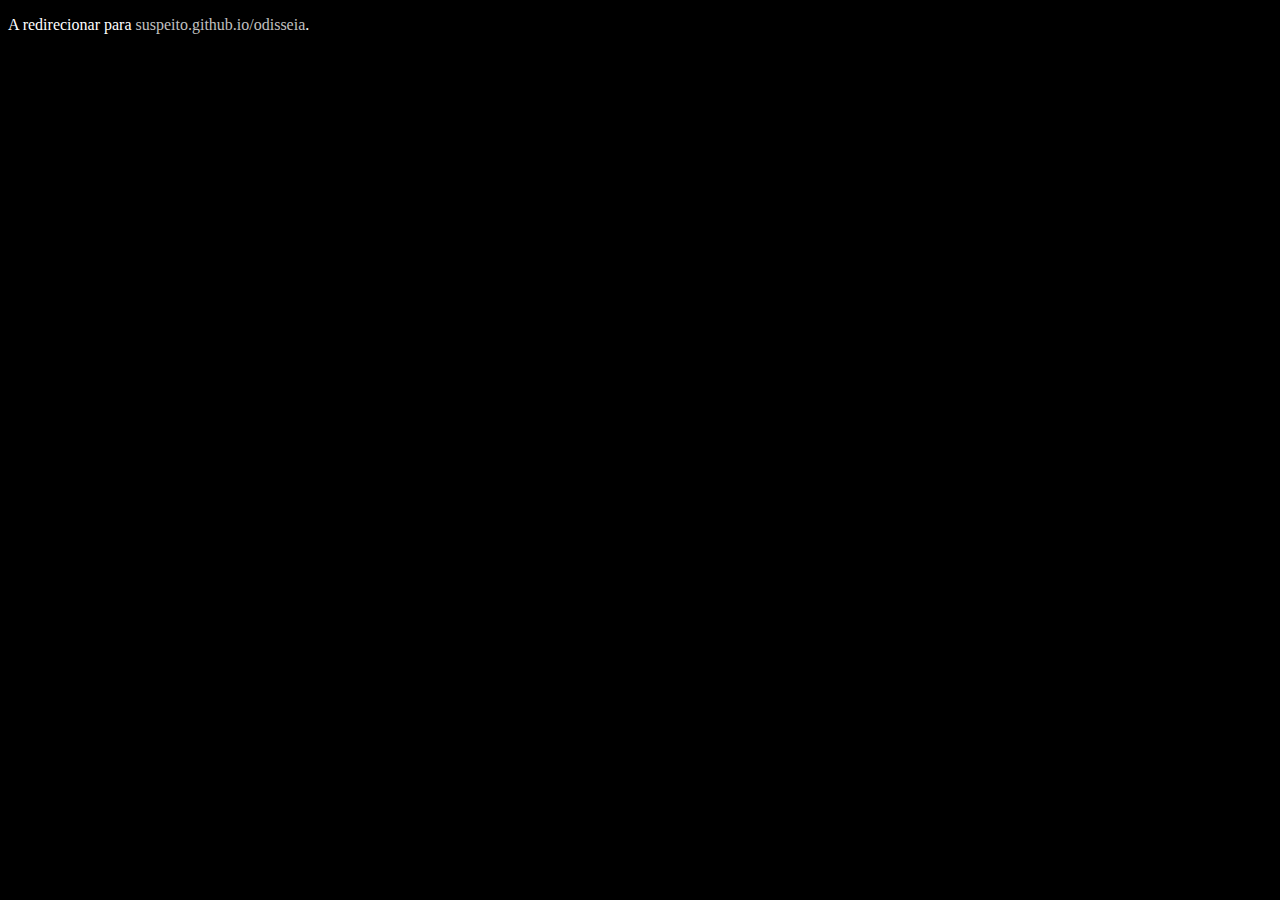
<file: bcn/index.html>
<!DOCTYPE html>
<html>
  <head>
  	<title>Odisseia - Suspeito - BCN</title>
    <link href="favicon.png" rel="shortcut icon">

    <meta http-equiv="refresh" content="3; url='https://suspeito.github.io/odisseia/'" />
  </head>
  <body style="background-color:black;">
    <p style="color:white;">A redirecionar para <a href="https://suspeito.github.io/odisseia/" style="color:silver;text-decoration:none;">suspeito.github.io/odisseia</a>.</p>
  </body>
</html>
</file>
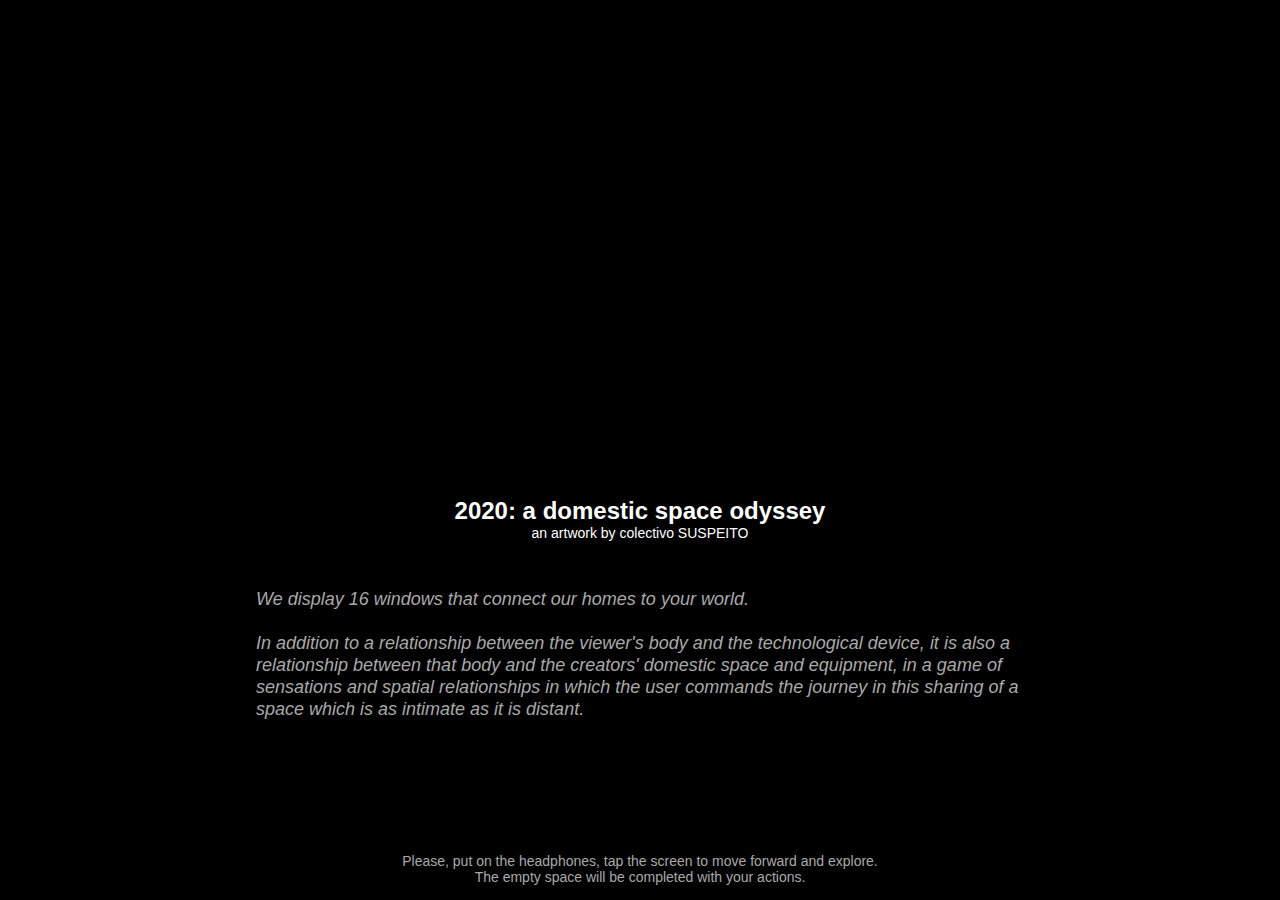
<file: odisseia/index.html>
<!DOCTYPE html><html lang="en-EN"> <head> <meta charset="utf-8"> <meta http-equiv="X-UA-Compatible" content="IE=edge"> <meta name="viewport" content="width=device-width, initial-scale=1"> <title>2020: a domestic space odyssey</title> <link href="./favicon.png" rel="shortcut icon"> <style>html,body{margin-left:0;}body,html{margin-bottom:0;}body,html{margin-right:0;}body,html{margin-top:0;}body,html{padding-left:0;}.overlay{opacity:1;}body,html{padding-bottom:0;}body,html{padding-right:0;}body,html{padding-top:0;}html{border-left-width:0;}html{border-bottom-width:0;}html{border-right-width:0;}html{border-top-width:0;}html{border-left-style:none;}html{border-bottom-style:none;}html{border-right-style:none;}html{border-top-style:none;}html{border-left-color:currentColor;}html{border-bottom-color:currentColor;}html{border-right-color:currentColor;}html{border-top-color:currentColor;}html{border-image:none;}html{font-size:100%;}html{font:inherit;}body,html{vertical-align:baseline;}body{border-left-width:0;}body{border-bottom-width:0;}body{border-right-width:0;}body{border-top-width:0;}body{border-left-style:none;}body{border-bottom-style:none;}body{border-right-style:none;}body{border-top-style:none;}body{border-left-color:currentColor;}.overlay{background:#000;}body{border-bottom-color:currentColor;}body{border-right-color:currentColor;}body{border-top-color:currentColor;}body{border-image:none;}body{font-size:100%;}body{font:inherit;}span,div{margin-left:0;}div,span{margin-bottom:0;}span,div{margin-right:0;}div,span{margin-top:0;}span,div{padding-left:0;}*{-webkit-box-sizing:border-box;}span,div{padding-bottom:0;}span,div{padding-right:0;}div,span{padding-top:0;}div{border-left-width:0;}div{border-bottom-width:0;}div{border-right-width:0;}div{border-top-width:0;}div{border-left-style:none;}*{-moz-box-sizing:border-box;}div{border-bottom-style:none;}div{border-right-style:none;}div{border-top-style:none;}div{border-left-color:currentColor;}div{border-bottom-color:currentColor;}div{border-right-color:currentColor;}div{border-top-color:currentColor;}div{border-image:none;}div{font-size:100%;}div{font:inherit;}span,div{vertical-align:baseline;}blockquote:before{content:"";}span{border-left-width:0;}span{border-bottom-width:0;}span{border-right-width:0;}span{border-top-width:0;}span{border-left-style:none;}span{border-bottom-style:none;}span{border-right-style:none;}span{border-top-style:none;}span{border-left-color:currentColor;}span{border-bottom-color:currentColor;}span{border-right-color:currentColor;}span{border-top-color:currentColor;}span{border-image:none;}.overlay{position:fixed;}span{font-size:100%;}span{font:inherit;}object,applet{margin-left:0;}applet,object{margin-bottom:0;}applet,object{margin-right:0;}applet,object{margin-top:0;}.overlay{width:calc(100% - 0px);}object,applet,iframe,h1{padding-left:0;}object,h1,applet,iframe{padding-bottom:0;}object,h1,applet,iframe{padding-right:0;}h1,iframe,object,applet{padding-top:0;}applet{border-left-width:0;}applet{border-bottom-width:0;}applet{border-right-width:0;}applet{border-top-width:0;}applet{border-left-style:none;}applet{border-bottom-style:none;}applet{border-right-style:none;}applet{border-top-style:none;}applet{border-left-color:currentColor;}applet{border-bottom-color:currentColor;}applet{border-right-color:currentColor;}applet{border-top-color:currentColor;}applet{border-image:none;}applet{font-size:100%;}applet{font:inherit;}applet,object,h1,iframe{vertical-align:baseline;}.overlay{height:calc(100% - 0px);}object{border-left-width:0;}object{border-bottom-width:0;}object{border-right-width:0;}object{border-top-width:0;}object{border-left-style:none;}object{border-bottom-style:none;}object{border-right-style:none;}object{border-top-style:none;}object{border-left-color:currentColor;}object{border-bottom-color:currentColor;}object{border-right-color:currentColor;}object{border-top-color:currentColor;}object{border-image:none;}object{font-size:100%;}object{font:inherit;}iframe,h1{margin-left:0;}h1,iframe{margin-bottom:0;}iframe,h1{margin-right:0;}h1,iframe{margin-top:0;}iframe{border-left-width:0;}iframe{border-bottom-width:0;}iframe{border-right-width:0;}iframe{border-top-width:0;}iframe{border-left-style:none;}iframe{border-bottom-style:none;}iframe{border-right-style:none;}iframe{border-top-style:none;}iframe{border-left-color:currentColor;}iframe{border-bottom-color:currentColor;}iframe{border-right-color:currentColor;}iframe{border-top-color:currentColor;}iframe{border-image:none;}iframe{font-size:100%;}iframe{font:inherit;}blockquote:before{content:none;}h1{border-left-width:0;}h1{border-bottom-width:0;}h1{border-right-width:0;}h1{border-top-width:0;}h1{border-left-style:none;}h1{border-bottom-style:none;}h1{border-right-style:none;}h1{border-top-style:none;}h1{border-left-color:currentColor;}h1{border-bottom-color:currentColor;}h1{border-right-color:currentColor;}h1{border-top-color:currentColor;}h1{border-image:none;}blockquote:after{content:"";}h1{font-size:100%;}h1{font:inherit;}h3,h2{margin-left:0;}h3,h2{margin-bottom:0;}h2,h3{margin-right:0;}h3,h2{margin-top:0;}h3,h2{padding-left:0;}h2,h3{padding-bottom:0;}h2,h3{padding-right:0;}h2,h3{padding-top:0;}h2{border-left-width:0;}h2{border-bottom-width:0;}h2{border-right-width:0;}h2{border-top-width:0;}h2{border-left-style:none;}h2{border-bottom-style:none;}h2{border-right-style:none;}h2{border-top-style:none;}h2{border-left-color:currentColor;}h2{border-bottom-color:currentColor;}h2{border-right-color:currentColor;}h2{border-top-color:currentColor;}h2{border-image:none;}h2{font-size:100%;}h2{font:inherit;}h3,h2{vertical-align:baseline;}blockquote:after{content:none;}h3{border-left-width:0;}h3{border-bottom-width:0;}h3{border-right-width:0;}h3{border-top-width:0;}h3{border-left-style:none;}h3{border-bottom-style:none;}h3{border-right-style:none;}h3{border-top-style:none;}h3{border-left-color:currentColor;}h3{border-bottom-color:currentColor;}h3{border-right-color:currentColor;}.overlay{top:0pc;}h3{border-top-color:currentColor;}h3{border-image:none;}h3{font-size:100%;}h3{font:inherit;}h6,h4,p,h5{margin-left:0;}h6,h4,p,h5{margin-bottom:0;}p,h5,h6,h4{margin-right:0;}h5,h4,p,h6{margin-top:0;}p,h5,h4,h6{padding-left:0;}p,h6,h4,h5{padding-bottom:0;}p,h6,h4,h5{padding-right:0;}h6,h4,p,h5{padding-top:0;}h4{border-left-width:0;}h4{border-bottom-width:0;}h4{border-right-width:0;}h4{border-top-width:0;}h4{border-left-style:none;}h4{border-bottom-style:none;}h4{border-right-style:none;}h4{border-top-style:none;}h4{border-left-color:currentColor;}h4{border-bottom-color:currentColor;}h4{border-right-color:currentColor;}h4{border-top-color:currentColor;}h4{border-image:none;}h4{font-size:100%;}h4{font:inherit;}h5,h4{vertical-align:baseline;}h5{border-left-width:0;}h5{border-bottom-width:0;}h5{border-right-width:0;}h5{border-top-width:0;}h5{border-left-style:none;}h5{border-bottom-style:none;}h5{border-right-style:none;}h5{border-top-style:none;}h5{border-left-color:currentColor;}h5{border-bottom-color:currentColor;}h5{border-right-color:currentColor;}h5{border-top-color:currentColor;}h5{border-image:none;}h5{font-size:100%;}h5{font:inherit;}.overlay{left:0pc;}h6{border-left-width:0;}h6{border-bottom-width:0;}h6{border-right-width:0;}h6{border-top-width:0;}h6{border-left-style:none;}h6{border-bottom-style:none;}h6{border-right-style:none;}h6{border-top-style:none;}h6{border-left-color:currentColor;}h6{border-bottom-color:currentColor;}h6{border-right-color:currentColor;}q:before{content:"";}h6{border-top-color:currentColor;}h6{border-image:none;}h6{font-size:100%;}h6{font:inherit;}p,h6{vertical-align:baseline;}p{border-left-width:0;}p{border-bottom-width:0;}p{border-right-width:0;}p{border-top-width:0;}q:before{content:none;}p{border-left-style:none;}p{border-bottom-style:none;}p{border-right-style:none;}p{border-top-style:none;}q:after{content:"";}p{border-left-color:currentColor;}p{border-bottom-color:currentColor;}p{border-right-color:currentColor;}p{border-top-color:currentColor;}p{border-image:none;}p{font-size:100%;}p{font:inherit;}blockquote,pre{margin-left:0;}pre,blockquote{margin-bottom:0;}pre,blockquote{margin-right:0;}pre,blockquote{margin-top:0;}blockquote,pre{padding-left:0;}blockquote,pre{padding-bottom:0;}pre,blockquote{padding-right:0;}blockquote,pre{padding-top:0;}blockquote{border-left-width:0;}blockquote{border-bottom-width:0;}blockquote{border-right-width:0;}blockquote{border-top-width:0;}blockquote{border-left-style:none;}blockquote{border-bottom-style:none;}.overlay{z-index:1000;}blockquote{border-right-style:none;}blockquote{border-top-style:none;}blockquote{border-left-color:currentColor;}blockquote{border-bottom-color:currentColor;}blockquote{border-right-color:currentColor;}blockquote{border-top-color:currentColor;}blockquote{border-image:none;}blockquote{font-size:100%;}blockquote{font:inherit;}blockquote,pre{vertical-align:baseline;}pre{border-left-width:0;}pre{border-bottom-width:0;}pre{border-right-width:0;}pre{border-top-width:0;}.overlay{overflow:visible;}pre{border-left-style:none;}pre{border-bottom-style:none;}pre{border-right-style:none;}pre{border-top-style:none;}pre{border-left-color:currentColor;}pre{border-bottom-color:currentColor;}[class~=warning]{position:fixed;}pre{border-right-color:currentColor;}pre{border-top-color:currentColor;}[class~=warning]{width:calc(100% - 0px);}pre{border-image:none;}pre{font-size:100%;}pre{font:inherit;}[class~=warning]{height:calc(100% - 0px);}address,abbr,a,acronym{margin-left:0;}address,a,acronym,abbr{margin-bottom:0;}abbr,address,acronym,a{margin-right:0;}a,acronym,address,abbr{margin-top:0;}a,acronym,address,abbr{padding-left:0;}acronym,a,abbr,address{padding-bottom:0;}abbr,address,acronym,a{padding-right:0;}a,abbr{padding-top:0;}a{border-left-width:0;}a{border-bottom-width:0;}a{border-right-width:0;}a{border-top-width:0;}a{border-left-style:none;}a{border-bottom-style:none;}a{border-right-style:none;}a{border-top-style:none;}a{border-left-color:currentColor;}a{border-bottom-color:currentColor;}a{border-right-color:currentColor;}a{border-top-color:currentColor;}a{border-image:none;}a{font-size:100%;}a{font:inherit;}abbr,a{vertical-align:baseline;}abbr{border-left-width:0;}abbr{border-bottom-width:0;}abbr{border-right-width:0;}abbr{border-top-width:0;}abbr{border-left-style:none;}abbr{border-bottom-style:none;}abbr{border-right-style:none;}abbr{border-top-style:none;}abbr{border-left-color:currentColor;}[class~=warning]{top:0pc;}abbr{border-bottom-color:currentColor;}abbr{border-right-color:currentColor;}abbr{border-top-color:currentColor;}abbr{border-image:none;}abbr{font-size:100%;}abbr{font:inherit;}[class~=warning]{left:0in;}acronym,address{padding-top:0;}[class~=warning]{z-index:1000;}acronym{border-left-width:0;}acronym{border-bottom-width:0;}acronym{border-right-width:0;}acronym{border-top-width:0;}acronym{border-left-style:none;}acronym{border-bottom-style:none;}acronym{border-right-style:none;}acronym{border-top-style:none;}acronym{border-left-color:currentColor;}acronym{border-bottom-color:currentColor;}acronym{border-right-color:currentColor;}acronym{border-top-color:currentColor;}acronym{border-image:none;}acronym{font-size:100%;}acronym{font:inherit;}[class~=warning]{overflow:visible;}address,acronym,big,cite{vertical-align:baseline;}address{border-left-width:0;}address{border-bottom-width:0;}address{border-right-width:0;}address{border-top-width:0;}address{border-left-style:none;}address{border-bottom-style:none;}address{border-right-style:none;}address{border-top-style:none;}address{border-left-color:currentColor;}address{border-bottom-color:currentColor;}address{border-right-color:currentColor;}address{border-top-color:currentColor;}address{border-image:none;}address{font-size:100%;}address{font:inherit;}big,del,code,cite{margin-left:0;}big,code,del,cite{margin-bottom:0;}big,del,code,cite{margin-right:0;}cite,code,big,del{margin-top:0;}del,code,cite,big{padding-left:0;}big,cite,code,del{padding-bottom:0;}code,big,cite,del{padding-right:0;}del,cite,code,big{padding-top:0;}big{border-left-width:0;}big{border-bottom-width:0;}big{border-right-width:0;}big{border-top-width:0;}big{border-left-style:none;}big{border-bottom-style:none;}big{border-right-style:none;}big{border-top-style:none;}big{border-left-color:currentColor;}big{border-bottom-color:currentColor;}big{border-right-color:currentColor;}big{border-top-color:currentColor;}big{border-image:none;}big{font-size:100%;}big{font:inherit;}cite{border-left-width:0;}cite{border-bottom-width:0;}[class~=warning]{display:none;}cite{border-right-width:0;}cite{border-top-width:0;}cite{border-left-style:none;}cite{border-bottom-style:none;}cite{border-right-style:none;}cite{border-top-style:none;}cite{border-left-color:currentColor;}cite{border-bottom-color:currentColor;}cite{border-right-color:currentColor;}cite{border-top-color:currentColor;}cite{border-image:none;}cite{font-size:100%;}cite{font:inherit;}code{border-left-width:0;}code{border-bottom-width:0;}code{border-right-width:0;}code{border-top-width:0;}code{border-left-style:none;}code{border-bottom-style:none;}code{border-right-style:none;}code{border-top-style:none;}code{border-left-color:currentColor;}code{border-bottom-color:currentColor;}.centeredWarning{position:absolute;}code{border-right-color:currentColor;}code{border-top-color:currentColor;}code{border-image:none;}code{font-size:100%;}code{font:inherit;}em,dfn,code,del{vertical-align:baseline;}.centeredWarning{font-style:normal;}del{border-left-width:0;}del{border-bottom-width:0;}del{border-right-width:0;}del{border-top-width:0;}del{border-left-style:none;}del{border-bottom-style:none;}del{border-right-style:none;}del{border-top-style:none;}del{border-left-color:currentColor;}del{border-bottom-color:currentColor;}del{border-right-color:currentColor;}del{border-top-color:currentColor;}del{border-image:none;}del{font-size:100%;}del{font:inherit;}em,img,dfn,ins{margin-left:0;}img,ins,em,dfn{margin-bottom:0;}ins,em,dfn,img{margin-right:0;}dfn,img,ins,em{margin-top:0;}img,em,ins,dfn{padding-left:0;}ins,dfn,em,img{padding-bottom:0;}ins,em,dfn,img{padding-right:0;}em,img,ins,dfn{padding-top:0;}dfn{border-left-width:0;}dfn{border-bottom-width:0;}dfn{border-right-width:0;}dfn{border-top-width:0;}dfn{border-left-style:none;}dfn{border-bottom-style:none;}dfn{border-right-style:none;}dfn{border-top-style:none;}dfn{border-left-color:currentColor;}dfn{border-bottom-color:currentColor;}dfn{border-right-color:currentColor;}dfn{border-top-color:currentColor;}dfn{border-image:none;}dfn{font-size:100%;}dfn{font:inherit;}em{border-left-width:0;}em{border-bottom-width:0;}em{border-right-width:0;}em{border-top-width:0;}em{border-left-style:none;}em{border-bottom-style:none;}em{border-right-style:none;}em{border-top-style:none;}.centeredWarning{bottom:15%;}em{border-left-color:currentColor;}em{border-bottom-color:currentColor;}em{border-right-color:currentColor;}em{border-top-color:currentColor;}em{border-image:none;}em{font-size:100%;}em{font:inherit;}img{border-left-width:0;}img{border-bottom-width:0;}img{border-right-width:0;}img{border-top-width:0;}img{border-left-style:none;}img{border-bottom-style:none;}img{border-right-style:none;}img{border-top-style:none;}img{border-left-color:currentColor;}img{border-bottom-color:currentColor;}img{border-right-color:currentColor;}img{border-top-color:currentColor;}img{border-image:none;}img{font-size:100%;}img{font:inherit;}ins,kbd,q,img{vertical-align:baseline;}ins{border-left-width:0;}ins{border-bottom-width:0;}ins{border-right-width:0;}ins{border-top-width:0;}ins{border-left-style:none;}ins{border-bottom-style:none;}ins{border-right-style:none;}ins{border-top-style:none;}ins{border-left-color:currentColor;}ins{border-bottom-color:currentColor;}ins{border-right-color:currentColor;}ins{border-top-color:currentColor;}ins{border-image:none;}ins{font-size:100%;}ins{font:inherit;}samp,s,q,kbd{margin-left:0;}kbd,samp,q,s{margin-bottom:0;}s,kbd,q,samp{margin-right:0;}q,s,samp,kbd{margin-top:0;}kbd,s,q,samp{padding-left:0;}samp,kbd,s,q{padding-bottom:0;}s,samp,q,kbd{padding-right:0;}samp,q,s,kbd{padding-top:0;}kbd{border-left-width:0;}kbd{border-bottom-width:0;}kbd{border-right-width:0;}kbd{border-top-width:0;}kbd{border-left-style:none;}kbd{border-bottom-style:none;}kbd{border-right-style:none;}kbd{border-top-style:none;}kbd{border-left-color:currentColor;}kbd{border-bottom-color:currentColor;}kbd{border-right-color:currentColor;}kbd{border-top-color:currentColor;}kbd{border-image:none;}kbd{font-size:100%;}kbd{font:inherit;}q{border-left-width:0;}q{border-bottom-width:0;}q{border-right-width:0;}*{box-sizing:border-box;}q{border-top-width:0;}q{border-left-style:none;}q{border-bottom-style:none;}q{border-right-style:none;}q{border-top-style:none;}q{border-left-color:currentColor;}q{border-bottom-color:currentColor;}q{border-right-color:currentColor;}q{border-top-color:currentColor;}q{border-image:none;}q{font-size:100%;}q{font:inherit;}s{border-left-width:0;}q:after{content:none;}s{border-bottom-width:0;}s{border-right-width:0;}s{border-top-width:0;}s{border-left-style:none;}s{border-bottom-style:none;}s{border-right-style:none;}s{border-top-style:none;}s{border-left-color:currentColor;}s{border-bottom-color:currentColor;}s{border-right-color:currentColor;}s{border-top-color:currentColor;}s{border-image:none;}s{font-size:100%;}s{font:inherit;}s,samp,small,strike{vertical-align:baseline;}samp{border-left-width:0;}samp{border-bottom-width:0;}samp{border-right-width:0;}samp{border-top-width:0;}samp{border-left-style:none;}samp{border-bottom-style:none;}samp{border-right-style:none;}samp{border-top-style:none;}samp{border-left-color:currentColor;}*{-webkit-font-smoothing:antialiased;}samp{border-bottom-color:currentColor;}samp{border-right-color:currentColor;}samp{border-top-color:currentColor;}samp{border-image:none;}samp{font-size:100%;}samp{font:inherit;}strong,sub,small,strike{margin-left:0;}strike,sub,small,strong{margin-bottom:0;}sub,strike,strong,small{margin-right:0;}strong,small,strike,sub{margin-top:0;}sub,strike,strong,small{padding-left:0;}strong,small,sub,strike{padding-bottom:0;}sub,strike,strong,small{padding-right:0;}sub,strong,small,strike{padding-top:0;}small{border-left-width:0;}small{border-bottom-width:0;}small{border-right-width:0;}small{border-top-width:0;}small{border-left-style:none;}small{border-bottom-style:none;}small{border-right-style:none;}small{border-top-style:none;}small{border-left-color:currentColor;}small{border-bottom-color:currentColor;}small{border-right-color:currentColor;}small{border-top-color:currentColor;}small{border-image:none;}small{font-size:100%;}small{font:inherit;}strike{border-left-width:0;}strike{border-bottom-width:0;}strike{border-right-width:0;}strike{border-top-width:0;}strike{border-left-style:none;}strike{border-bottom-style:none;}strike{border-right-style:none;}strike{border-top-style:none;}strike{border-left-color:currentColor;}strike{border-bottom-color:currentColor;}strike{border-right-color:currentColor;}strike{border-top-color:currentColor;}strike{border-image:none;}strike{font-size:100%;}strike{font:inherit;}.centeredWarning{text-align:center;}strong{border-left-width:0;}strong{border-bottom-width:0;}strong{border-right-width:0;}strong{border-top-width:0;}strong{border-left-style:none;}strong{border-bottom-style:none;}strong{border-right-style:none;}strong{border-top-style:none;}strong{border-left-color:currentColor;}strong{border-bottom-color:currentColor;}strong{border-right-color:currentColor;}strong{border-top-color:currentColor;}strong{border-image:none;}strong{font-size:100%;}strong{font:inherit;}sub,tt,strong,sup{vertical-align:baseline;}sub{border-left-width:0;}sub{border-bottom-width:0;}sub{border-right-width:0;}sub{border-top-width:0;}sub{border-left-style:none;}sub{border-bottom-style:none;}sub{border-right-style:none;}sub{border-top-style:none;}sub{border-left-color:currentColor;}sub{border-bottom-color:currentColor;}sub{border-right-color:currentColor;}sub{border-top-color:currentColor;}sub{border-image:none;}sub{font-size:100%;}sub{font:inherit;}tt,sup{margin-left:0;}tt,sup{margin-bottom:0;}tt,sup{margin-right:0;}tt,sup{margin-top:0;}sup,tt{padding-left:0;}tt,sup{padding-bottom:0;}tt,sup{padding-right:0;}tt,sup{padding-top:0;}sup{border-left-width:0;}sup{border-bottom-width:0;}sup{border-right-width:0;}sup{border-top-width:0;}sup{border-left-style:none;}sup{border-bottom-style:none;}sup{border-right-style:none;}sup{border-top-style:none;}sup{border-left-color:currentColor;}sup{border-bottom-color:currentColor;}sup{border-right-color:currentColor;}sup{border-top-color:currentColor;}sup{border-image:none;}sup{font-size:100%;}sup{font:inherit;}.centeredWarning{left:20%;}tt{border-left-width:0;}tt{border-bottom-width:0;}tt{border-right-width:0;}.centeredWarning{width:60%;}tt{border-top-width:0;}tt{border-left-style:none;}tt{border-bottom-style:none;}tt{border-right-style:none;}.centeredWarning{font-size:10.5pt;}tt{border-top-style:none;}tt{border-left-color:currentColor;}tt{border-bottom-color:currentColor;}tt{border-right-color:currentColor;}tt{border-top-color:currentColor;}tt{border-image:none;}tt{font-size:100%;}tt{font:inherit;}var,u,i,b{margin-left:0;}b,u,i,var{margin-bottom:0;}var,u,b,i{margin-right:0;}b,i,var,u{margin-top:0;}b,u,i,var{padding-left:0;}u,b,var,i{padding-bottom:0;}u,var,b,i{padding-right:0;}i,u,b,var{padding-top:0;}var{border-left-width:0;}var{border-bottom-width:0;}var{border-right-width:0;}var{border-top-width:0;}var{border-left-style:none;}var{border-bottom-style:none;}var{border-right-style:none;}var{border-top-style:none;}var{border-left-color:currentColor;}var{border-bottom-color:currentColor;}var{border-right-color:currentColor;}var{border-top-color:currentColor;}var{border-image:none;}var{font-size:100%;}var{font:inherit;}i,u,b,var{vertical-align:baseline;}b{border-left-width:0;}b{border-bottom-width:0;}b{border-right-width:0;}b{border-top-width:0;}b{border-left-style:none;}b{border-bottom-style:none;}b{border-right-style:none;}b{border-top-style:none;}b{border-left-color:currentColor;}b{border-bottom-color:currentColor;}b{border-right-color:currentColor;}b{border-top-color:currentColor;}b{border-image:none;}b{font-size:100%;}b{font:inherit;}u{border-left-width:0;}u{border-bottom-width:0;}u{border-right-width:0;}u{border-top-width:0;}u{border-left-style:none;}u{border-bottom-style:none;}u{border-right-style:none;}.centeredWarning{line-height:16px;}u{border-top-style:none;}u{border-left-color:currentColor;}u{border-bottom-color:currentColor;}u{border-right-color:currentColor;}u{border-top-color:currentColor;}u{border-image:none;}u{font-size:100%;}u{font:inherit;}i{border-left-width:0;}i{border-bottom-width:0;}i{border-right-width:0;}i{border-top-width:0;}i{border-left-style:none;}i{border-bottom-style:none;}i{border-right-style:none;}i{border-top-style:none;}i{border-left-color:currentColor;}i{border-bottom-color:currentColor;}i{border-right-color:currentColor;}i{border-top-color:currentColor;}i{border-image:none;}i{font-size:100%;}i{font:inherit;}dl,center,dt,dd{margin-left:0;}dl,dt,dd,center{margin-bottom:0;}dd,dl,center,dt{margin-right:0;}dl,dt,center,dd{margin-top:0;}dd,center,dl,dt{padding-left:0;}dl,center,dd,dt{padding-bottom:0;}dl,center,dt,dd{padding-right:0;}center,dd,dt,dl{padding-top:0;}center{border-left-width:0;}center{border-bottom-width:0;}center{border-right-width:0;}center{border-top-width:0;}center{border-left-style:none;}center{border-bottom-style:none;}center{border-right-style:none;}center{border-top-style:none;}center{border-left-color:currentColor;}center{border-bottom-color:currentColor;}center{border-right-color:currentColor;}center{border-top-color:currentColor;}center{border-image:none;}center{font-size:100%;}center{font:inherit;}dl,center,dt,dd{vertical-align:baseline;}dl{border-left-width:0;}dl{border-bottom-width:0;}dl{border-right-width:0;}dl{border-top-width:0;}dl{border-left-style:none;}dl{border-bottom-style:none;}dl{border-right-style:none;}dl{border-top-style:none;}dl{border-left-color:currentColor;}dl{border-bottom-color:currentColor;}dl{border-right-color:currentColor;}dl{border-top-color:currentColor;}dl{border-image:none;}dl{font-size:100%;}dl{font:inherit;}dt{border-left-width:0;}dt{border-bottom-width:0;}dt{border-right-width:0;}dt{border-top-width:0;}dt{border-left-style:none;}dt{border-bottom-style:none;}dt{border-right-style:none;}dt{border-top-style:none;}dt{border-left-color:currentColor;}dt{border-bottom-color:currentColor;}dt{border-right-color:currentColor;}dt{border-top-color:currentColor;}dt{border-image:none;}dt{font-size:100%;}.centeredWarning{color:darkgray;}dt{font:inherit;}dd{border-left-width:0;}dd{border-bottom-width:0;}dd{border-right-width:0;}dd{border-top-width:0;}dd{border-left-style:none;}dd{border-bottom-style:none;}dd{border-right-style:none;}dd{border-top-style:none;}dd{border-left-color:currentColor;}dd{border-bottom-color:currentColor;}dd{border-right-color:currentColor;}dd{border-top-color:currentColor;}dd{border-image:none;}dd{font-size:100%;}dd{font:inherit;}fieldset,ul,ol,li{margin-left:0;}ol,ul,fieldset,li{margin-bottom:0;}ol,ul,fieldset,li{margin-right:0;}ol,li,ul,fieldset{margin-top:0;}li,ol,fieldset,ul{padding-left:0;}li,fieldset,ol,ul{padding-bottom:0;}fieldset,ol,li,ul{padding-right:0;}fieldset,ol,ul,li{padding-top:0;}ol{border-left-width:0;}ol{border-bottom-width:0;}ol{border-right-width:0;}ol{border-top-width:0;}ol{border-left-style:none;}ol{border-bottom-style:none;}ol{border-right-style:none;}ol{border-top-style:none;}ol{border-left-color:currentColor;}ol{border-bottom-color:currentColor;}ol{border-right-color:currentColor;}ol{border-top-color:currentColor;}ol{border-image:none;}ol{font-size:100%;}ol{font:inherit;}li,ul,ol,fieldset{vertical-align:baseline;}ul{border-left-width:0;}ul{border-bottom-width:0;}ul{border-right-width:0;}ul{border-top-width:0;}ul{border-left-style:none;}ul{border-bottom-style:none;}ul{border-right-style:none;}ul{border-top-style:none;}ul{border-left-color:currentColor;}ul{border-bottom-color:currentColor;}ul{border-right-color:currentColor;}ul{border-top-color:currentColor;}ul{border-image:none;}ul{font-size:100%;}ul{font:inherit;}[class~=centered]{position:absolute;}li{border-left-width:0;}li{border-bottom-width:0;}li{border-right-width:0;}li{border-top-width:0;}li{border-left-style:none;}li{border-bottom-style:none;}li{border-right-style:none;}li{border-top-style:none;}li{border-left-color:currentColor;}li{border-bottom-color:currentColor;}li{border-right-color:currentColor;}li{border-top-color:currentColor;}li{border-image:none;}li{font-size:100%;}li{font:inherit;}fieldset{border-left-width:0;}fieldset{border-bottom-width:0;}fieldset{border-right-width:0;}fieldset{border-top-width:0;}fieldset{border-left-style:none;}fieldset{border-bottom-style:none;}fieldset{border-right-style:none;}fieldset{border-top-style:none;}fieldset{border-left-color:currentColor;}fieldset{border-bottom-color:currentColor;}fieldset{border-right-color:currentColor;}fieldset{border-top-color:currentColor;}fieldset{border-image:none;}fieldset{font-size:100%;}fieldset{font:inherit;}form,label,table,legend{margin-left:0;}table,legend,label,form{margin-bottom:0;}form,label,legend,table{margin-right:0;}legend,form,table,label{margin-top:0;}legend,label,table,form{padding-left:0;}legend,table,label,form{padding-bottom:0;}legend,label,table,form{padding-right:0;}legend,form,label,table{padding-top:0;}form{border-left-width:0;}form{border-bottom-width:0;}form{border-right-width:0;}form{border-top-width:0;}form{border-left-style:none;}form{border-bottom-style:none;}form{border-right-style:none;}form{border-top-style:none;}form{border-left-color:currentColor;}form{border-bottom-color:currentColor;}form{border-right-color:currentColor;}form{border-top-color:currentColor;}form{border-image:none;}form{font-size:100%;}form{font:inherit;}legend,table,form,label{vertical-align:baseline;}label{border-left-width:0;}label{border-bottom-width:0;}label{border-right-width:0;}label{border-top-width:0;}label{border-left-style:none;}label{border-bottom-style:none;}label{border-right-style:none;}label{border-top-style:none;}label{border-left-color:currentColor;}label{border-bottom-color:currentColor;}label{border-right-color:currentColor;}label{border-top-color:currentColor;}label{border-image:none;}label{font-size:100%;}label{font:inherit;}legend{border-left-width:0;}legend{border-bottom-width:0;}legend{border-right-width:0;}legend{border-top-width:0;}legend{border-left-style:none;}legend{border-bottom-style:none;}legend{border-right-style:none;}legend{border-top-style:none;}legend{border-left-color:currentColor;}legend{border-bottom-color:currentColor;}legend{border-right-color:currentColor;}legend{border-top-color:currentColor;}legend{border-image:none;}legend{font-size:100%;}legend{font:inherit;}table{border-left-width:0;}table{border-bottom-width:0;}table{border-right-width:0;}table{border-top-width:0;}table{border-left-style:none;}table{border-bottom-style:none;}[class~=centered]{font-style:italic;}table{border-right-style:none;}table{border-top-style:none;}table{border-left-color:currentColor;}table{border-bottom-color:currentColor;}table{border-right-color:currentColor;}table{border-top-color:currentColor;}table{border-image:none;}table{font-size:100%;}table{font:inherit;}thead,tbody,caption,tfoot{margin-left:0;}[class~=centered]{bottom:20%;}caption,tbody,thead,tfoot{margin-bottom:0;}tbody,thead,tfoot,caption{margin-right:0;}tbody,caption,tfoot,thead{margin-top:0;}thead,tbody,caption,tfoot{padding-left:0;}tfoot,tbody,caption,thead{padding-bottom:0;}tfoot,caption,tbody,thead{padding-right:0;}caption,tfoot,thead,tbody{padding-top:0;}caption{border-left-width:0;}caption{border-bottom-width:0;}caption{border-right-width:0;}caption{border-top-width:0;}caption{border-left-style:none;}caption{border-bottom-style:none;}caption{border-right-style:none;}caption{border-top-style:none;}caption{border-left-color:currentColor;}caption{border-bottom-color:currentColor;}caption{border-right-color:currentColor;}caption{border-top-color:currentColor;}caption{border-image:none;}caption{font-size:100%;}caption{font:inherit;}caption,tfoot,tbody,thead{vertical-align:baseline;}tbody{border-left-width:0;}tbody{border-bottom-width:0;}tbody{border-right-width:0;}tbody{border-top-width:0;}tbody{border-left-style:none;}tbody{border-bottom-style:none;}tbody{border-right-style:none;}tbody{border-top-style:none;}tbody{border-left-color:currentColor;}tbody{border-bottom-color:currentColor;}tbody{border-right-color:currentColor;}tbody{border-top-color:currentColor;}tbody{border-image:none;}tbody{font-size:100%;}tbody{font:inherit;}tfoot{border-left-width:0;}tfoot{border-bottom-width:0;}tfoot{border-right-width:0;}tfoot{border-top-width:0;}tfoot{border-left-style:none;}tfoot{border-bottom-style:none;}tfoot{border-right-style:none;}tfoot{border-top-style:none;}tfoot{border-left-color:currentColor;}tfoot{border-bottom-color:currentColor;}tfoot{border-right-color:currentColor;}tfoot{border-top-color:currentColor;}tfoot{border-image:none;}tfoot{font-size:100%;}tfoot{font:inherit;}thead{border-left-width:0;}thead{border-bottom-width:0;}thead{border-right-width:0;}thead{border-top-width:0;}thead{border-left-style:none;}thead{border-bottom-style:none;}thead{border-right-style:none;}thead{border-top-style:none;}thead{border-left-color:currentColor;}thead{border-bottom-color:currentColor;}thead{border-right-color:currentColor;}thead{border-top-color:currentColor;}thead{border-image:none;}thead{font-size:100%;}thead{font:inherit;}th,td,article,tr{margin-left:0;}th,tr,td,article{margin-bottom:0;}td,th,tr,article{margin-right:0;}tr,td,th,article{margin-top:0;}td,tr,th,article{padding-left:0;}article,th,td,tr{padding-bottom:0;}tr,th,article,td{padding-right:0;}article,tr,td,th{padding-top:0;}tr{border-left-width:0;}tr{border-bottom-width:0;}tr{border-right-width:0;}tr{border-top-width:0;}tr{border-left-style:none;}tr{border-bottom-style:none;}tr{border-right-style:none;}tr{border-top-style:none;}tr{border-left-color:currentColor;}tr{border-bottom-color:currentColor;}tr{border-right-color:currentColor;}tr{border-top-color:currentColor;}tr{border-image:none;}tr{font-size:100%;}tr{font:inherit;}th,td,tr,article{vertical-align:baseline;}th{border-left-width:0;}th{border-bottom-width:0;}th{border-right-width:0;}th{border-top-width:0;}th{border-left-style:none;}th{border-bottom-style:none;}th{border-right-style:none;}th{border-top-style:none;}th{border-left-color:currentColor;}th{border-bottom-color:currentColor;}th{border-right-color:currentColor;}th{border-top-color:currentColor;}th{border-image:none;}th{font-size:100%;}th{font:inherit;}td{border-left-width:0;}td{border-bottom-width:0;}td{border-right-width:0;}td{border-top-width:0;}td{border-left-style:none;}td{border-bottom-style:none;}td{border-right-style:none;}td{border-top-style:none;}td{border-left-color:currentColor;}td{border-bottom-color:currentColor;}td{border-right-color:currentColor;}td{border-top-color:currentColor;}td{border-image:none;}td{font-size:100%;}td{font:inherit;}article{border-left-width:0;}article{border-bottom-width:0;}article{border-right-width:0;}article{border-top-width:0;}article{border-left-style:none;}article{border-bottom-style:none;}article{border-right-style:none;}article{border-top-style:none;}article{border-left-color:currentColor;}article{border-bottom-color:currentColor;}article{border-right-color:currentColor;}article{border-top-color:currentColor;}article{border-image:none;}article{font-size:100%;}article{font:inherit;}[class~=centered]{left:20%;}details,embed,aside,canvas{margin-left:0;}details,embed,aside,canvas{margin-bottom:0;}embed,details,aside,canvas{margin-right:0;}embed,canvas,aside,details{margin-top:0;}canvas,aside,embed,details{padding-left:0;}aside,embed,details,canvas{padding-bottom:0;}aside,canvas,embed,details{padding-right:0;}details,aside,embed,canvas{padding-top:0;}aside{border-left-width:0;}aside{border-bottom-width:0;}aside{border-right-width:0;}aside{border-top-width:0;}aside{border-left-style:none;}aside{border-bottom-style:none;}aside{border-right-style:none;}aside{border-top-style:none;}aside{border-left-color:currentColor;}aside{border-bottom-color:currentColor;}aside{border-right-color:currentColor;}aside{border-top-color:currentColor;}aside{border-image:none;}aside{font-size:100%;}aside{font:inherit;}canvas,details,embed,aside{vertical-align:baseline;}canvas{border-left-width:0;}canvas{border-bottom-width:0;}canvas{border-right-width:0;}canvas{border-top-width:0;}canvas{border-left-style:none;}canvas{border-bottom-style:none;}canvas{border-right-style:none;}canvas{border-top-style:none;}canvas{border-left-color:currentColor;}canvas{border-bottom-color:currentColor;}canvas{border-right-color:currentColor;}canvas{border-top-color:currentColor;}canvas{border-image:none;}canvas{font-size:100%;}canvas{font:inherit;}details{border-left-width:0;}details{border-bottom-width:0;}details{border-right-width:0;}details{border-top-width:0;}details{border-left-style:none;}details{border-bottom-style:none;}details{border-right-style:none;}details{border-top-style:none;}details{border-left-color:currentColor;}details{border-bottom-color:currentColor;}details{border-right-color:currentColor;}details{border-top-color:currentColor;}details{border-image:none;}details{font-size:100%;}details{font:inherit;}embed{border-left-width:0;}embed{border-bottom-width:0;}embed{border-right-width:0;}embed{border-top-width:0;}embed{border-left-style:none;}embed{border-bottom-style:none;}embed{border-right-style:none;}embed{border-top-style:none;}embed{border-left-color:currentColor;}embed{border-bottom-color:currentColor;}embed{border-right-color:currentColor;}embed{border-top-color:currentColor;}embed{border-image:none;}embed{font-size:100%;}embed{font:inherit;}figcaption,header,figure,footer{margin-left:0;}figure,header,figcaption,footer{margin-bottom:0;}figure,header,footer,figcaption{margin-right:0;}header,footer,figcaption,figure{margin-top:0;}figcaption,header,figure,footer{padding-left:0;}header,footer,figcaption,figure{padding-bottom:0;}figure,header,footer,figcaption{padding-right:0;}figure,footer,figcaption,header{padding-top:0;}figure{border-left-width:0;}figure{border-bottom-width:0;}figure{border-right-width:0;}figure{border-top-width:0;}figure{border-left-style:none;}figure{border-bottom-style:none;}figure{border-right-style:none;}figure{border-top-style:none;}figure{border-left-color:currentColor;}figure{border-bottom-color:currentColor;}figure{border-right-color:currentColor;}figure{border-top-color:currentColor;}figure{border-image:none;}figure{font-size:100%;}figure{font:inherit;}figure,figcaption,header,footer{vertical-align:baseline;}figcaption{border-left-width:0;}figcaption{border-bottom-width:0;}figcaption{border-right-width:0;}figcaption{border-top-width:0;}figcaption{border-left-style:none;}figcaption{border-bottom-style:none;}figcaption{border-right-style:none;}figcaption{border-top-style:none;}[class~=centered]{width:60%;}figcaption{border-left-color:currentColor;}figcaption{border-bottom-color:currentColor;}figcaption{border-right-color:currentColor;}figcaption{border-top-color:currentColor;}figcaption{border-image:none;}figcaption{font-size:100%;}figcaption{font:inherit;}footer{border-left-width:0;}footer{border-bottom-width:0;}footer{border-right-width:0;}footer{border-top-width:0;}footer{border-left-style:none;}footer{border-bottom-style:none;}footer{border-right-style:none;}footer{border-top-style:none;}footer{border-left-color:currentColor;}footer{border-bottom-color:currentColor;}footer{border-right-color:currentColor;}footer{border-top-color:currentColor;}footer{border-image:none;}footer{font-size:100%;}footer{font:inherit;}header{border-left-width:0;}header{border-bottom-width:0;}header{border-right-width:0;}header{border-top-width:0;}header{border-left-style:none;}header{border-bottom-style:none;}header{border-right-style:none;}header{border-top-style:none;}header{border-left-color:currentColor;}header{border-bottom-color:currentColor;}header{border-right-color:currentColor;}header{border-top-color:currentColor;}header{border-image:none;}header{font-size:100%;}header{font:inherit;}hgroup,menu{margin-left:0;}menu,hgroup{margin-bottom:0;}hgroup,menu{margin-right:0;}menu,hgroup{margin-top:0;}hgroup,menu{padding-left:0;}hgroup,menu{padding-bottom:0;}hgroup,menu{padding-right:0;}menu,hgroup{padding-top:0;}hgroup{border-left-width:0;}hgroup{border-bottom-width:0;}hgroup{border-right-width:0;}hgroup{border-top-width:0;}hgroup{border-left-style:none;}hgroup{border-bottom-style:none;}hgroup{border-right-style:none;}hgroup{border-top-style:none;}hgroup{border-left-color:currentColor;}hgroup{border-bottom-color:currentColor;}hgroup{border-right-color:currentColor;}hgroup{border-top-color:currentColor;}hgroup{border-image:none;}[class~=centered]{text-align:left;}hgroup{font-size:100%;}hgroup{font:inherit;}menu,hgroup{vertical-align:baseline;}menu{border-left-width:0;}menu{border-bottom-width:0;}menu{border-right-width:0;}menu{border-top-width:0;}menu{border-left-style:none;}menu{border-bottom-style:none;}menu{border-right-style:none;}menu{border-top-style:none;}menu{border-left-color:currentColor;}menu{border-bottom-color:currentColor;}menu{border-right-color:currentColor;}menu{border-top-color:currentColor;}menu{border-image:none;}menu{font-size:100%;}menu{font:inherit;}[class~=centered]{line-height:16.5pt;}output,section,ruby,nav{margin-left:0;}nav,output,ruby,section{margin-bottom:0;}section,output,nav,ruby{margin-right:0;}ruby,nav,output,section{margin-top:0;}[class~=centered]{font-size:1.125pc;}output,nav,ruby,section{padding-left:0;}nav,output,section,ruby{padding-bottom:0;}section,output,nav,ruby{padding-right:0;}ruby,output,section,nav{padding-top:0;}nav{border-left-width:0;}nav{border-bottom-width:0;}nav{border-right-width:0;}nav{border-top-width:0;}nav{border-left-style:none;}nav{border-bottom-style:none;}nav{border-right-style:none;}nav{border-top-style:none;}nav{border-left-color:currentColor;}nav{border-bottom-color:currentColor;}nav{border-right-color:currentColor;}nav{border-top-color:currentColor;}nav{border-image:none;}nav{font-size:100%;}nav{font:inherit;}nav,output{vertical-align:baseline;}output{border-left-width:0;}output{border-bottom-width:0;}output{border-right-width:0;}output{border-top-width:0;}output{border-left-style:none;}output{border-bottom-style:none;}output{border-right-style:none;}output{border-top-style:none;}output{border-left-color:currentColor;}output{border-bottom-color:currentColor;}output{border-right-color:currentColor;}output{border-top-color:currentColor;}output{border-image:none;}output{font-size:100%;}output{font:inherit;}[class~=centered]{font-weight:500;}ruby{border-left-width:0;}ruby{border-bottom-width:0;}ruby{border-right-width:0;}[class~=centered]{color:darkgray;}ruby{border-top-width:0;}ruby{border-left-style:none;}ruby{border-bottom-style:none;}ruby{border-right-style:none;}ruby{border-top-style:none;}ruby{border-left-color:currentColor;}ruby{border-bottom-color:currentColor;}ruby{border-right-color:currentColor;}ruby{border-top-color:currentColor;}ruby{border-image:none;}ruby{font-size:100%;}ruby{font:inherit;}section,ruby{vertical-align:baseline;}section{border-left-width:0;}section{border-bottom-width:0;}section{border-right-width:0;}section{border-top-width:0;}section{border-left-style:none;}section{border-bottom-style:none;}section{border-right-style:none;}section{border-top-style:none;}section{border-left-color:currentColor;}section{border-bottom-color:currentColor;}section{border-right-color:currentColor;}section{border-top-color:currentColor;}section{border-image:none;}section{font-size:100%;}section{font:inherit;}summary,time{margin-left:0;}time,summary{margin-bottom:0;}summary,time{margin-right:0;}time,summary{margin-top:0;}summary,time{padding-left:0;}[class~=centeredLoading]{position:absolute;}summary,time{padding-bottom:0;}summary,time{padding-right:0;}[class~=centeredLoading]{font-style:normal;}summary,time,mark,audio{padding-top:0;}summary{border-left-width:0;}summary{border-bottom-width:0;}summary{border-right-width:0;}summary{border-top-width:0;}summary{border-left-style:none;}summary{border-bottom-style:none;}summary{border-right-style:none;}summary{border-top-style:none;}summary{border-left-color:currentColor;}summary{border-bottom-color:currentColor;}summary{border-right-color:currentColor;}summary{border-top-color:currentColor;}summary{border-image:none;}summary{font-size:100%;}summary{font:inherit;}summary,audio,time,mark{vertical-align:baseline;}time{border-left-width:0;}time{border-bottom-width:0;}time{border-right-width:0;}time{border-top-width:0;}time{border-left-style:none;}time{border-bottom-style:none;}time{border-right-style:none;}time{border-top-style:none;}time{border-left-color:currentColor;}time{border-bottom-color:currentColor;}[class~=centeredLoading]{bottom:.15625in;}time{border-right-color:currentColor;}time{border-top-color:currentColor;}time{border-image:none;}time{font-size:100%;}time{font:inherit;}audio,mark{margin-left:0;}audio,mark{margin-bottom:0;}audio,mark{margin-right:0;}mark,audio{margin-top:0;}audio,mark{padding-left:0;}mark,audio{padding-bottom:0;}mark,audio{padding-right:0;}mark{border-left-width:0;}mark{border-bottom-width:0;}mark{border-right-width:0;}mark{border-top-width:0;}mark{border-left-style:none;}mark{border-bottom-style:none;}mark{border-right-style:none;}mark{border-top-style:none;}mark{border-left-color:currentColor;}mark{border-bottom-color:currentColor;}mark{border-right-color:currentColor;}mark{border-top-color:currentColor;}mark{border-image:none;}mark{font-size:100%;}mark{font:inherit;}audio{border-left-width:0;}[class~=centeredLoading]{text-align:center;}audio{border-bottom-width:0;}audio{border-right-width:0;}audio{border-top-width:0;}audio{border-left-style:none;}audio{border-bottom-style:none;}audio{border-right-style:none;}audio{border-top-style:none;}[class~=centeredLoading]{left:20%;}audio{border-left-color:currentColor;}audio{border-bottom-color:currentColor;}audio{border-right-color:currentColor;}audio{border-top-color:currentColor;}audio{border-image:none;}audio{font-size:100%;}audio{font:inherit;}video{margin-left:0;}video{margin-bottom:0;}video{margin-right:0;}video{margin-top:0;}video{padding-left:0;}video{padding-bottom:0;}video{padding-right:0;}video{padding-top:0;}video{border-left-width:0;}video{border-bottom-width:0;}[class~=centeredLoading]{width:60%;}video{border-right-width:0;}video{border-top-width:0;}video{border-left-style:none;}video{border-bottom-style:none;}video{border-right-style:none;}video{border-top-style:none;}video{border-left-color:currentColor;}video{border-bottom-color:currentColor;}video{border-right-color:currentColor;}video{border-top-color:currentColor;}video{border-image:none;}video{font-size:100%;}video{font:inherit;}video{vertical-align:baseline;}figcaption,nav,header,section,footer,aside,article,details,figure,hgroup,menu{display:block;}body{line-height:1;}ol,ul{list-style:none;}blockquote,q{quotes:none;}table{border-collapse:collapse;}table{border-spacing:0;}iframe,img{vertical-align:bottom;}img,iframe{max-width:100%;}textarea,select,input{font:inherit;}body{font-family:"Lato",sans-serif;}body{font-weight:300;}body{font-size:0in;}body{background-color:#000;}body{margin-left:0in;}body,br{margin-bottom:0in;}body{margin-right:0in;}body,br{margin-top:0in;}[class~=centeredLoading],[class~=centeredReady]{font-size:14px;}video,body{overflow:hidden;}section{display:grid;}section{grid-template-columns:1fr 1fr;}section{grid-auto-rows:1fr;}section{grid-gap:40px 2.5pc;}br{display:block;}br{margin-left:0;}br{margin-right:0;}br{line-height:0px;}video{width:25vw;}video{height:25vh;}video{object-fit:cover;}video{cursor:pointer;}h1,[class~=centeredReady],p{font-style:normal;}h1,p{color:white;}h1{font-weight:900;}[class~=centeredReady],p,h1{text-align:center;}h1{font-size:18pt;}p{font-weight:100;}p{font-size:14px;}[class~=centeredReady],[class~=centeredLoading]{line-height:1pc;}[class~=centeredLoading]{color:#565656;}*{text-rendering:optimizeLegibility;}[class~=centeredReady]{position:absolute;}[class~=centeredReady]{bottom:.9375pc;}[class~=centeredReady]{left:20%;}[class~=centeredReady]{width:60%;}[class~=centeredReady]{color:darkgray;}[class~=centeredReady]{display:none;}@media only screen and (max-device-width: 800px){[class~=centered]{top:15%;}[class~=centeredReady],[class~=centered],[class~=centeredLoading]{left:5%;}[class~=centeredReady],[class~=centered],[class~=centeredLoading]{width:90%;}[class~=centered],h1{line-height:7vw;}body{height:100%;}[class~=centered]{font-size:6vw;}h1{font-size:8vw;}[class~=centered]{text-align:justify;}[class~=centered]{-webkit-hyphens:auto;}h1{text-align:center;}[class~=centered]{-moz-hyphens:auto;}[class~=centered]{hyphens:auto;}p,h1{-webkit-hyphens:none;}p,h1{-moz-hyphens:none;}[class~=centeredLoading],[class~=centeredReady],p{font-size:5vw;}[class~=centeredReady],[class~=centeredLoading]{line-height:5vw;}h1,p{hyphens:none;}[class~=centeredLoading],[class~=centeredReady]{text-align:left;}[class~=hideMobile]{display:none;}}</style> </head> <body> <div class="warning" id="hide2"> <div class="centeredWarning"> Refreshing the screen in 15 seconds. <br>Interact if you are still there. </div></div><div class="overlay" id="hide"> <div class="centered"> <h1>2020: a domestic space odyssey</h1> <p>an artwork by colectivo SUSPEITO</p><br><br>We display 16 windows that connect our homes to your world. <br><br><div class="hideMobile"> In addition to a relationship between the viewer's body and the technological device, it is also a relationship between that body and the creators' domestic space and equipment, in a game of sensations and spatial relationships in which the user commands the journey in this sharing of a space which is as intimate as it is distant. </div></div><div class="centeredLoading" id="loading"> Wait a little longer, we are loading... </div><div class="centeredReady" id="ready"> Please, put on the headphones, tap the screen to move forward and explore. <br>The empty space will be completed with your actions. </div></div><video class="startMuteStop" poster="dark.jpg" src="videos/C0089.mp4" loop playsinline disableRemotePlayback></video> <video class="startMuteStop" poster="dark.jpg" src="videos/C0143.mp4" loop playsinline disableRemotePlayback></video> <video class="startMuteStop" poster="dark.jpg" src="videos/C0049.mp4" loop playsinline disableRemotePlayback></video> <video class="startMuteStop" poster="dark.jpg" src="videos/C0072.mp4" loop playsinline disableRemotePlayback></video> </br> <video class="startMuteStop" poster="dark.jpg" src="videos/C0114.mp4" loop playsinline disableRemotePlayback></video> <video class="startMuteStop" poster="dark.jpg" src="videos/C0180.mp4" loop playsinline disableRemotePlayback></video> <video class="startMuteStop" poster="dark.jpg" src="videos/C0080.mp4" loop playsinline disableRemotePlayback></video> <video class="startMuteStop" poster="dark.jpg" src="videos/C0105.mp4" loop playsinline disableRemotePlayback></video> <br><video class="startMuteStop" poster="dark.jpg" src="videos/C0153.mp4" loop playsinline disableRemotePlayback></video> <video class="startMuteStop" poster="dark.jpg" src="videos/C0186.mp4" loop playsinline disableRemotePlayback></video> <video class="startMuteStop" poster="dark.jpg" src="videos/C0031.mp4" loop playsinline disableRemotePlayback></video> <video class="startMuteStop" poster="dark.jpg" src="videos/C0192.mp4" loop playsinline disableRemotePlayback></video> <br><video class="startMuteStop" poster="dark.jpg" src="videos/C0100.mp4" loop playsinline disableRemotePlayback></video> <video class="startMuteStop" poster="dark.jpg" src="videos/C0045.mp4" loop playsinline disableRemotePlayback></video> <video class="startMuteStop" poster="dark.jpg" src="videos/C0171.mp4" loop playsinline disableRemotePlayback></video> <video class="startMuteStop" id="controlVideo" poster="dark.jpg" src="videos/C0151.mp4" loop playsinline disableRemotePlayback></video> <script src="https://ajax.googleapis.com/ajax/libs/jquery/2.0.3/jquery.min.js" type="text/javascript"></script> <script>var _0x37be=['8LueMIX','bind','load','https://api.countapi.xyz/hit/fiumedesigns.com/44b52d09-eaa5-42de-9970-696349539877','show','paused','#hide','53384tQKnTN','setProperty','fadeIn','innerHeight','149MSKBNy','click','addEventListener','309730mAXGMp','style','60aIEqlK','257679xrISLl','471683bBTUGZ','controlVideo','forEach','#loading','getElementById','1xImynG','mousemove\x20keypress\x20click','40867hiDfZL','hide','ready','muted','slow','get','location','getTime','querySelectorAll','fast','1231ohZNvE','fadeOut','onloadeddata','.warning','#ready','2089YuLOZr','video.startMuteStop'];var _0x31e786=_0x43ce;(function(_0x275b75,_0x2d9584){var _0x44c42c=_0x43ce;while(!![]){try{var _0x83049f=parseInt(_0x44c42c(0x152))+parseInt(_0x44c42c(0x154))*-parseInt(_0x44c42c(0x167))+parseInt(_0x44c42c(0x155))*parseInt(_0x44c42c(0x15b))+parseInt(_0x44c42c(0x156))+parseInt(_0x44c42c(0x15d))*-parseInt(_0x44c42c(0x16e))+-parseInt(_0x44c42c(0x175))+parseInt(_0x44c42c(0x14f))*-parseInt(_0x44c42c(0x16c));if(_0x83049f===_0x2d9584)break;else _0x275b75['push'](_0x275b75['shift']());}catch(_0x4e039c){_0x275b75['push'](_0x275b75['shift']());}}}(_0x37be,0x42cf3));var loadingVideoTest=document[_0x31e786(0x15a)](_0x31e786(0x157)),loaded=![],isActive=![];$(document)[_0x31e786(0x15f)](function(){var _0x2a1e87=_0x31e786;loadingVideoTest[_0x2a1e87(0x170)](),loadingVideoTest[_0x2a1e87(0x169)]=function(){var _0x2ac203=_0x2a1e87;$(_0x2ac203(0x159))[_0x2ac203(0x168)](_0x2ac203(0x166)),$(_0x2ac203(0x16b))[_0x2ac203(0x14d)](_0x2ac203(0x161)),loaded=!![];},$(_0x2a1e87(0x174))[_0x2a1e87(0x150)](function(){var _0x159142=_0x2a1e87;loaded==!![]&&($[_0x159142(0x162)](_0x159142(0x171)),$('.overlay')['hide'](),isActive=!![]);});});let vh=window[_0x31e786(0x14e)]*0.01;document['documentElement'][_0x31e786(0x153)][_0x31e786(0x176)]('--vh',vh+'px');const videosStartMuteStop=document[_0x31e786(0x165)](_0x31e786(0x16d));videosStartMuteStop[_0x31e786(0x158)](_0x555942=>{var _0x2b1a96=_0x31e786;_0x555942[_0x2b1a96(0x151)](_0x2b1a96(0x150),function(){var _0x2b54a4=_0x2b1a96;if(this[_0x2b54a4(0x173)])this['play']();else{if(!this[_0x2b54a4(0x173)]&&!this[_0x2b54a4(0x160)])this[_0x2b54a4(0x160)]=!![];else!this[_0x2b54a4(0x173)]&&this[_0x2b54a4(0x160)]&&(this['pause'](),this[_0x2b54a4(0x160)]=![]);}});});var time=new Date()['getTime']();function _0x43ce(_0xde02c2,_0x31cebf){_0xde02c2=_0xde02c2-0x14d;var _0x37be1f=_0x37be[_0xde02c2];return _0x37be1f;}$(document['body'])[_0x31e786(0x16f)](_0x31e786(0x15c),function(_0x30a6c9){time=new Date()['getTime']();});function refresh(){var _0x24c97e=_0x31e786;if(isActive==![])setTimeout(refresh,0x1388);else{if(new Date()[_0x24c97e(0x164)]()-time<0xea60)$(_0x24c97e(0x16a))[_0x24c97e(0x15e)](),setTimeout(refresh,0x1388);else{if(new Date()['getTime']()-time>=0xea60&&new Date()['getTime']()-time<0x124f8)$(_0x24c97e(0x16a))[_0x24c97e(0x172)](),setTimeout(refresh,0x64);else new Date()[_0x24c97e(0x164)]()-time>=0x124f8&&window[_0x24c97e(0x163)]['reload'](!![]);}}}setTimeout(refresh,0x1388); </script> </body></html>
</file>
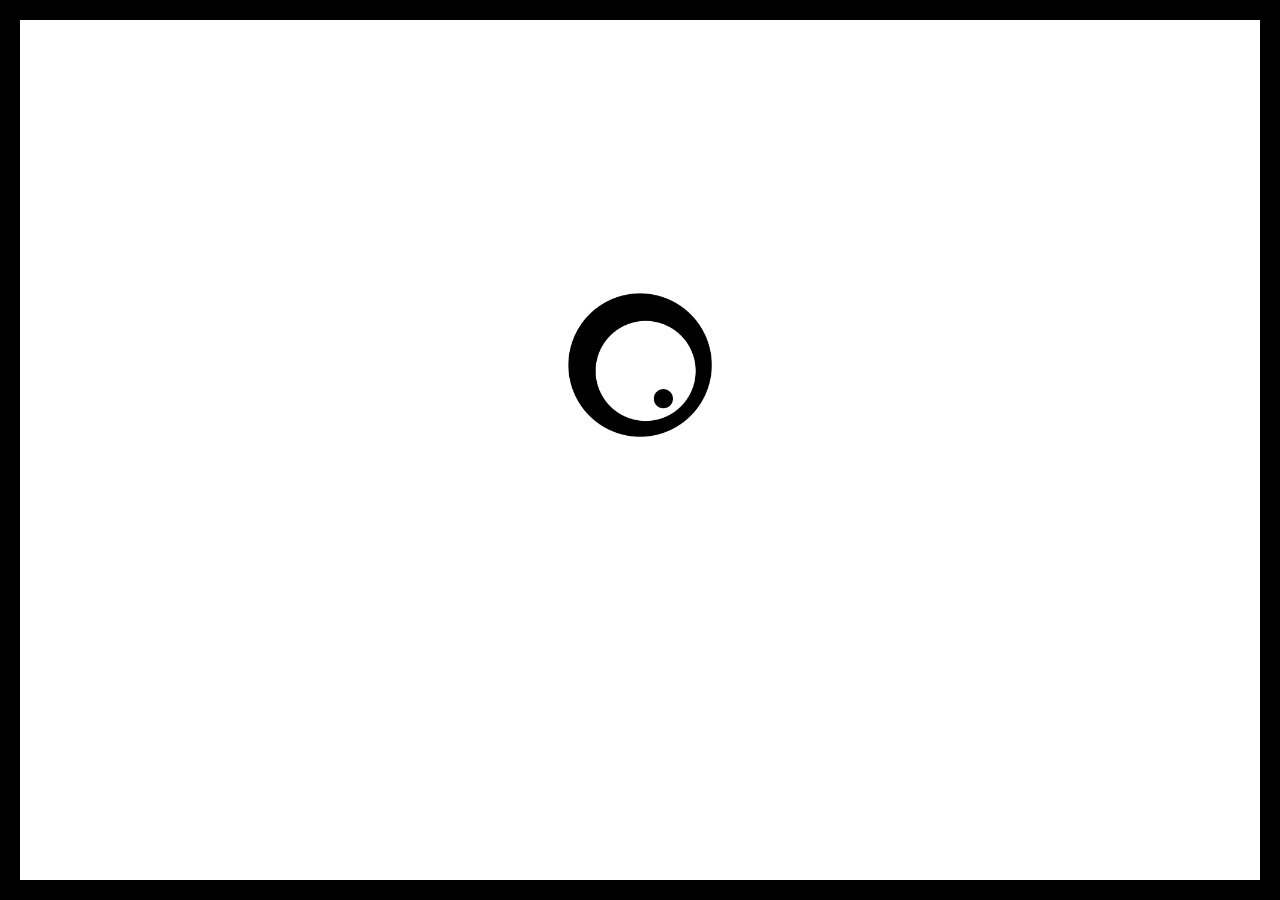
<file: index-backup.html>
<head>
<meta charset="utf-8">
<title>suspeito</title>
<link rel="shortcut icon" href="img/favicon.png"> 
	
<!-- Load jQuery library -->
<script type="text/javascript" src="https://ajax.googleapis.com/ajax/libs/jquery/2.0.3/jquery.min.js"></script>

<script src="lightbox/lightbox.js"></script>
<link href="lightbox/lightbox.css" rel="stylesheet" />

<script>

$(function() {

	var randomColor = [
		"rgb(230, 230, 230)",
		"rgb(200, 200, 200)",
		"rgb(150, 150, 150)",
		"rgb(160, 160, 160)",
		"rgb(170, 170, 170)",
		"rgb(180, 180, 180)",
		"rgb(190, 190, 190)",
		"rgb(210, 210, 210)",
		"rgb(220, 220, 220)",
		"rgb(140, 140, 140)", /*extracolors... 10*/
		"rgb(150, 150, 150)",
		"rgb(190, 190, 190)",
		"rgb(170, 170, 170)",
		"rgb(150, 150, 150)",
		"rgb(190, 190, 190)",
		"rgb(180, 180, 180)",
		"rgb(170, 170, 170)",
		"rgb(160, 160, 160)",
		"rgb(150, 150, 150)",
		"rgb(140, 140, 140)",]; /*extracolors... 19*/

	function mixColors() {
	/*
		var nrs = [0,1,2,3,4,5,6,7,8,9];
		nrs.sort(function(a,b){
			return Math.floor(Math.random()*9 - 1);
		});
	*/
		var nrs = [0,1,2,3,4,5,6,7,8,9,10,11,12,13,14,15,16,17,18];
		nrs.sort(function(a,b){
			return Math.floor(Math.random()*18 - 1);
		});

		var color;

		color =  randomColor[nrs[0]];
		$("header").css("background-color", color);
	
		for (i = 1; i < 20; i++) { 
			color = randomColor[nrs[i]];
			$(".half:nth-child("+i+")").css(
				"background-color", color
			);
		}
		
		
/*
		for (i = 1; i < 22; i++) { 
			color = randomColor[nrs[i]];
			$(".halfhalf:nth-child("+i+")").css(
				"background-color", color
			);
		}
*/
		
	}
	
	mixColors();

	var images = new Array();
	for (var i = 0; i < 100; i++) {
    	images.push("img/anim/" + i + ".png");
	}
	
	var y = 1;

	function changeImage() {
		for (var i = 1; i < 8; i++) {
	    document.getElementById('anim'+i).src = images[y*10*i+i];
		}
	    if (y < 1) {y += 1;} else {y = 0;}
	}
	
	setInterval(function () {
    	changeImage();mixColors()
	}, 2000);

});

$(document).ready(function(){
    $("#hide").click(function(){
        $(".overlay").hide();
    });
});

</script>
	
	<style>
		* {
			margin: 0; padding: 0;
		}
		html, body {
			
			

    width: 100%;
    height: 100%;
    margin: 0; /* Space from this element (entire page) and others*/
    padding: 0; /*space from content and border*/
    border: solid #000;
    border-width: 10px;
    display:block;
    box-sizing: border-box;
    overflow:hidden;



		}
		header {
			height: calc( 100% / 8);
		}
		main {
			height: calc( 100% / 8 * 7);
		}
		.half {
			height: calc(100% / 7 - 8px);
		}
		.halfhalf {
			height: 3px;
			background-color: #000;
		}
		.halfsmall {
			height: 13px;
			background-color: #000;
		}
		img{
			float: left;
			height: 100%;
		}
		
@font-face {
   font-family: myFirstFont;
   src: url(earwig-factory-rg.ttf);
}
@font-face {
   font-family: mySecondFont;
   src: url(All-rights-reserved.ttf);
}
@font-face {
   font-family: myThirdFont;
/*   src: url(1942.ttf);*/
src: url(veteran-typewriter.ttf);
src: url(SpecialElite.ttf);
}


		p {
/*			font-family: 'Lato', sans-serif;*/
font-family: myThirdFont;
			text-decoration: none;
/*			font-size: 20px;*/
font-size: 20px;
/*letter-spacing: -3px;*/
			margin-right: 2%;
			display: flex;
			align-items: center;
			justify-content: flex-end;
			height: 100%;
/*			color: Tomato; */
		}
		span {
/*			font-size: 12px;*/
font-family: myThirdFont;
font-size: 12px;
letter-spacing: 0px;
			margin-right: 30px;
		}
		
		h2 {
			font-family: 'Lato', sans-serif;
/*font-family: mySecondFont2;*/
			text-decoration: none;
			font-size: 9px;
			color: #bbb;
		}
		
.half img{
   margin-left: 5%;
}
header img{
   margin-left: 5%;
}
a:link {
    text-decoration: none;
    color: #000;
}


.alignleft {
	float: left;
	margin-left: 1%;
	margin-top:2px;
}
.alignright {
	float: right;
	margin-right: 1%;
	margin-top:2px;
}
		
#hide:hover {
cursor:pointer;
}
		
.overlay{
opacity:1;

background: #fff;
/*
background: repeating-linear-gradient(
    180deg,
    #fff,
    #fff 40px,
    #000 40px,
    #000 45px,
    #fff 45px,
    #fff 85px,
    #000 85px,
    #000 95px
  );
*/

position:fixed;
width: calc(100% - 40px);
height: calc(100% - 40px);
top:20px;
left:20px;
z-index:1000;
}

		
		@media only screen and (max-device-width: 800px) {
html, body {
    border-width: 20px;
}
.overlay{
width: calc(100% - 80px);
height: calc(100% - 80px);
top:40px;
left:40px;
}
		    p {
        		font-size: 5vw;
  				vertical-align: middle;
		    }
		    span {
		    	display: none;
		    }
		    h2 {
		    	display: none;
		    }
		}
	</style>

</head>

<body>

<!--
<div class="overlay">

<a href="img/about/us.jpg" rel="lightbox[about]"  Visible="false" title="Collective suspeito blablabla, by...">
			<img style="height: calc( 100% / 10 - 10px);" src="img/00.png">
		</a>
		<a href="img/about/joao.jpg" rel="lightbox[about]"  Visible="false" title="João Dias-Oliveira é designer e engenheiro. Dedicado à concepção e desenvolvimento de instalações artísticas e interessado no impacto social do design."></a>
		<a href="img/about/nuno.jpg" rel="lightbox[about]"  Visible="false" title="Nuno Mota é arquitecto. Questiona as fronteiras da arquitectura e a sua relação com outros campos de criação como o design, a ilustração, a instalação artística e a performance."></a>
		<a href="img/about/rossana.jpg" rel="lightbox[about]"  Visible="false" title="Rossana Ribeiro é arquitecta. O seus interesses e áreas de criação extravasam a arquitectura estendendo-se à cenografia e artes plásticas, sobretudo a instalação."></a>
		
		<p id="hide" style="height: calc( 100% / 10 - 10px);color:green;">-entre-linhas-</p>

</div>
-->

			
<div class="overlay" id="hide">
<!--
			<img style="height: 100px;width: 285px;margin-left: calc(50% - 142.5px);margin-top: 35vh;" src="img/SUSPEITO.png">
-->
<img style="height: 150px;width: 150px;margin-left: calc(50% - 75px);margin-top: 30vh;" src="img/SUSPEITO.gif">
</div>

</div>



	<header>

    	<a href="img/about/us.jpg" rel="lightbox[about]"  Visible="false" title="These are the main suspects who have committed the crime of creating this collective.">
			<img src="img/anim/SUSPEITOO.png" title="Poke it!">
			<p>Collective Suspeito</p>
		</a>
		<a href="img/about/joao.jpg" rel="lightbox[about]"  Visible="false" title="João Dias-Oliveira is allegedly a designer and engineer who is dedicated to the conception and development of art installations, and is interested on the social impact of design."></a>
		<a href="img/about/nuno.jpg" rel="lightbox[about]"  Visible="false" title="Some say Nuno Mota is an architect questioning the boundaries of architecture and its relation with different areas of creation, such as design, illustration, installations and performance."></a>
		<a href="img/about/rossana.jpg" rel="lightbox[about]"  Visible="false" title="A witness assures Rossana Ribeiro is an architect... however there are indications she has creations for set design, plastic arts, and mainly art installations."></a>
    	
    </header>
    
    <main>

        <section class="halfsmall">
			<div id="textbox">
				<h2 class="alignleft">0</h2>
				<h2 class="alignright">0</h2>
			</div>
			<div style="clear: both;"></div>
		</section>
        
        <section class="half">
        
			<a href="img/manifesto/a.jpg" rel="lightbox[manifesto]"  Visible="false" title="Promotion.">
				<img id="anim2" src="img/anim/2.png" title="Leave your fingertips here to open Manifesto.">
				<p><span>&mdash; Narrative of a Light for the Alumia project in 2017. &mdash;</span>Manifesto da Luz</p>
			</a>
			<a href="img/manifesto/a1.jpg" rel="lightbox[manifesto]"  Visible="false" title="Narrative."></a>
			<a href="img/manifesto/b.jpg" rel="lightbox[manifesto]"  Visible="false" title="Installation at night."></a>
			<a href="img/manifesto/c.jpg" rel="lightbox[manifesto]"  Visible="false" title="Installation at night."></a>
			<a href="img/manifesto/d.jpg" rel="lightbox[manifesto]"  Visible="false" title="Installation at night."></a>
			<a href="img/manifesto/e.jpg" rel="lightbox[manifesto]"  Visible="false" title="Installation at night."></a>        
        
        </section>
    
    	<section class="halfhalf"></section>
    
        <section class="half">

			<a href="img/unb/10seg.gif" rel="lightbox[unbalanced]"  Visible="false" title="Construction.">
				<img id="anim1" src="img/anim/1.png" title="Leave your fingertips here to open (Un)Balanced.">
				<p><span>&mdash; Swing measuring action/reaction for Mala Voadora in 2016. &mdash;</span>(Un)Balanced</p> 
			</a>
			<a href="img/unb/unb1.jpg" rel="lightbox[unbalanced]"  Visible="false" title="Side view."></a>
			<a href="img/unb/unb2.jpg" rel="lightbox[unbalanced]"  Visible="false" title="Interaction."></a>
			<a href="img/unb/unb3.jpg" rel="lightbox[unbalanced]"  Visible="false" title="Details."></a>
			<a href="img/unb/unb4.jpg" rel="lightbox[unbalanced]"  Visible="false" title="Interaction."></a>
			<a href="img/unb/unb5.jpg" rel="lightbox[unbalanced]"  Visible="false" title="Performance."></a>

        	

        </section>
        
        <section class="halfsmall">
			<div id="textbox">
				<h2 class="alignleft">1</h2>
				<h2 class="alignright">1</h2>
			</div>
			<div style="clear: both;"></div>
		</section>

        <section class="half">
        
        	<a href="img/sweet/a.jpg" rel="lightbox[sweet]"  Visible="false" title="At night.">
				<img id="anim4" src="img/anim/4.png"  title="Leave your fingertips here to open Sweet Ride.">
				<p><span>&mdash; Urban cradle for Festival Doce in 2016. &mdash;</span>Sweet Ride</p>
			</a>
			<a href="img/sweet/b.jpg" rel="lightbox[sweet]"  Visible="false" title="At night."></a>
			<a href="img/sweet/c.jpg" rel="lightbox[sweet]"  Visible="false" title="At night."></a>
			<a href="img/sweet/d.jpg" rel="lightbox[sweet]"  Visible="false" title="During the day."></a>
			<a href="img/sweet/e.jpg" rel="lightbox[sweet]"  Visible="false" title="During the day."></a>
			
        	
        </section>
        
        <section class="halfhalf"></section>
        
        <section class="half">
			
			<a href="img/cotton/a.jpg" rel="lightbox[cotton]"  Visible="false" title="Detail.">
				<img id="anim3" src="img/anim/3.png"  title="Leave your fingertips here to open Cotton Candy.">
				<p><span>&mdash; Magic cloud for Guimarães noc noc in 2016. &mdash;</span>Cotton Candy</p>
			</a>
			<a href="img/cotton/b.jpg" rel="lightbox[cotton]"  Visible="false" title="Detail."></a>
			<a href="img/cotton/c.jpg" rel="lightbox[cotton]"  Visible="false" title="At night."></a>
			<a href="img/cotton/d.jpg" rel="lightbox[cotton]"  Visible="false" title="During the day."></a>     
			
        	
        </section>

        <section class="halfsmall">
			<div id="textbox">
				<h2 class="alignleft">2</h2>
				<h2 class="alignright">2</h2>
			</div>
			<div style="clear: both;"></div>
		</section>

		<section class="half">
			<a href="img/EO/120.jpg" rel="lightbox[EO]"  Visible="false" title="Promotion of concept.">
				<img id="anim6" src="img/anim/6.png"  title="Leave your fingertips here to open Each Other.">
				<p><span>&mdash; Scenic project to share interactions. Project of 2018. &mdash;</span>Each Other</p>
			</a>
			<a href="img/EO/ea2a-pagar.jpg" rel="lightbox[EO]"  Visible="false" title="Promotion of concept."></a>	
			<a href="img/EO/a.jpg" rel="lightbox[EO]"  Visible="false" title="Using a prototype."></a>	
			
		</section>
		
		<section class="halfhalf"></section>
		
        <section class="half">
	        <a href="img/proxemics/a.jpg" rel="lightbox[prox]"  Visible="false" title="Promotion of concept.">
				<img id="anim5" src="img/anim/5.png"  title="Leave your fingertips here to open Proxemics.">
				<p><span>&mdash; Concept to test density. Project of 2017. &mdash;</span>Proxemics</p>
			</a>
			<a href="img/proxemics/b.jpg" rel="lightbox[prox]"  Visible="false" title="Promotion of concept."></a>	
			<a href="img/proxemics/c.jpg" rel="lightbox[prox]"  Visible="false" title="Dossier with concept."></a>	
        
        	
        </section>

        <section class="halfsmall">
			<div id="textbox">
				<h2 class="alignleft">3</h2>
				<h2 class="alignright">3</h2>
			</div>
			<div style="clear: both;"></div>
		</section>

		<section class="half">
			<a href="img/deep/light.jpg" rel="lightbox[deep]"  Visible="false" title="Promotion of concept.">
				<img id="anim7" src="img/anim/7.png"  title="Leave your fingertips here to open Deep Breath.">
				<p><span>&mdash; Birth of light and its meaning. Concept of 2018. &mdash;</span>Deep Breath</p>
			</a>
			<a href="img/deep/amsterdam.jpg" rel="lightbox[deep]"  Visible="false" title="Implantation."></a>
			<a href="img/deep/expl.jpg" rel="lightbox[deep]"  Visible="false" title="Execution."></a>	
			
		</section>
		

    </main>

</body>
</file>
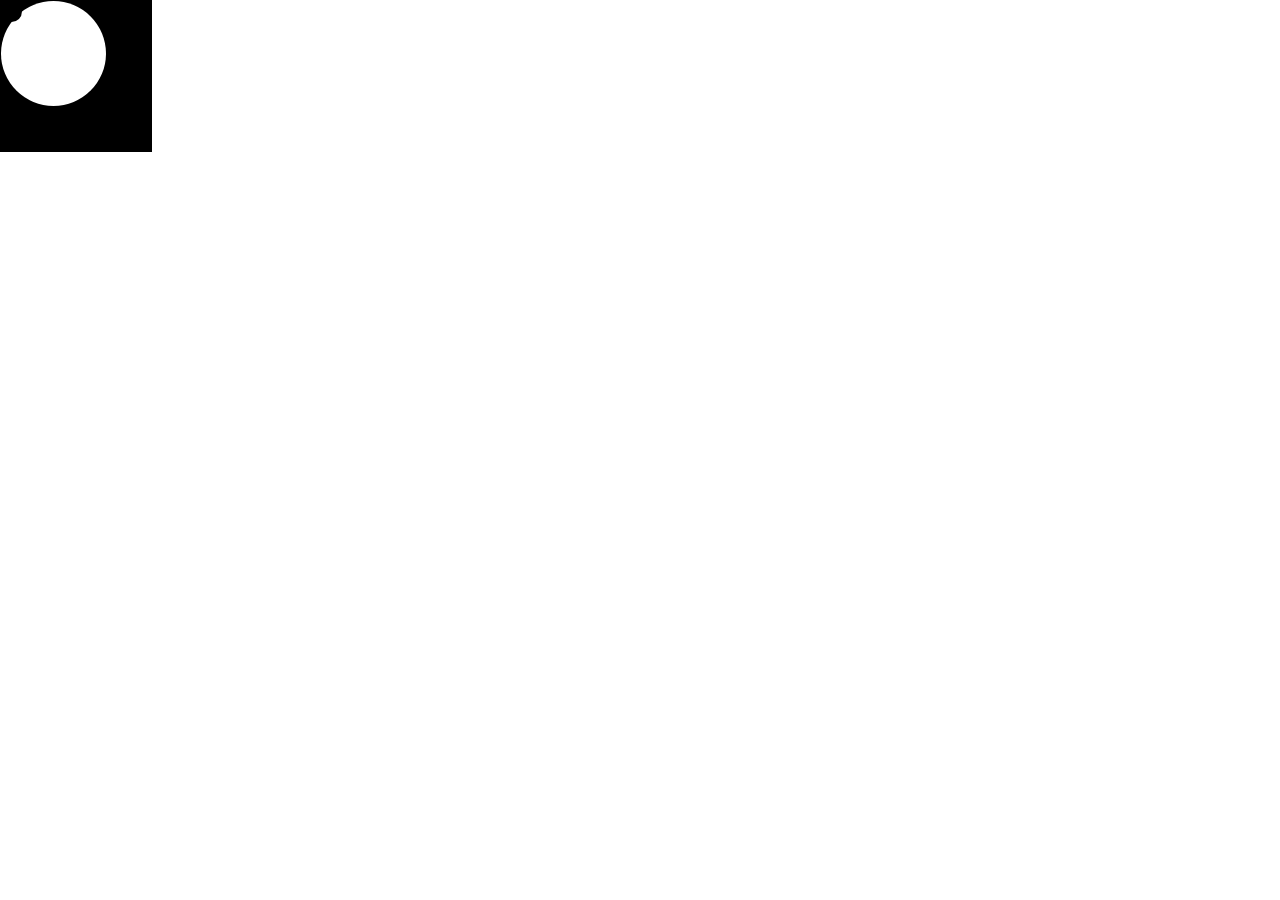
<file: indextest.html>
<!DOCTYPE html>
<html lang="en-US">
<head>
<title>Suspeito</title>
	
<!-- Load jQuery library -->
<script type="text/javascript" src="https://ajax.googleapis.com/ajax/libs/jquery/2.0.3/jquery.min.js"></script>

<script>

var mouseX = 0,
  mouseY = 0,
  limitX = 150 - 120,
  limitY = 150 - 120;
var mouseX2 = 0,
  mouseY2 = 0,
  limitX2 = 105 - 35,
  limitY2 = 105 - 35;
$(window).mousemove(function(e) {
  mouseX = Math.min(e.pageX, limitX);
  mouseY = Math.min(e.pageY, limitY);
  mouseX2 = Math.min(e.pageX, limitX2);
  mouseY2 = Math.min(e.pageY, limitY2);
});

// cache the selector
var follower = $("#follower");
var follower2 = $("#follower2");
var xp = 0,
  yp = 0;
var xp2 = 0,
  yp2 = 0;
var loop = setInterval(function() {
  // change 12 to alter damping higher is slower
  xp += (mouseX - xp) / 12;
  yp += (mouseY - yp) / 12;
  follower.css({
    left: xp,
    top: yp
  });
  xp2 += (mouseX2 - xp2) / 12;
  yp2 += (mouseY2 - yp2) / 12;
  follower2.css({
    left: xp2,
    top: yp2
  });
}, 30);

</script>

<style>
		
#follower {
  position: relative;
  background-color: white;
  width: 105px;
  height: 105px;
  border-radius: 105px;
}

#follower2 {
  position: relative;
  background-color: black;
  width: 21px;
  height: 21px;
  border-radius: 21px;
}

.container {
  width: 150px;
  height: 150px;
  position: absolute;
  top: 0;
  left: 0;
  overflow: hidden;
  border: 1px solid #000000;
  background-color: black;
}

</style>

</head>

<body>

<div class="container">
  <div id="follower">
    <div id="follower2"></div>
  </div>
</div>

</body>

</html>
</file>
<file: scripts/style.css>
* {
	margin: 0;
	padding: 0;
}

html,
body {
	width: 100%;
	height: 100%;
	/*margin: 0;
			padding: 0;
			border: solid #000;
			display:block;
			box-sizing: border-box;
			overflow:hidden;
			*/
}

header {
	height: calc( 100% / 9);
}

main {
	height: calc( 100% / 9 * 8);
}

.half {
	height: calc(100% / 8);
}

img {
	float: left;
	height: 100%;
}

@font-face {
	font-family: myFirstFont;
	src: url(earwig-factory-rg.ttf);
}

@font-face {
	font-family: mySecondFont;
	src: url(All-rights-reserved.ttf);
}

@font-face {
	font-family: myThirdFont;
	/*src: url(1942.ttf);*/
	/*src: url(veteran-typewriter.ttf);*/
	src: url(SpecialElite.ttf);
}

p {
	/*font-family: 'Lato', sans-serif;*/
	font-family: 'Helvetica', 'Open Sans', sans-serif;
	/*font-family: myThirdFont;*/
	text-decoration: none;
	/*font-size: 20px;*/
	font-size: 20px;
	/*letter-spacing: -3px;*/
	margin-right: 2%;
	display: flex;
	align-items: center;
	justify-content: flex-end;
	height: 100%;
	/*color: Tomato;*/
	color: #000;
}

span {
	/*font-size: 12px;*/
	font-family: 'Helvetica', 'Open Sans', sans-serif;
	/*font-family: myThirdFont;*/
	font-size: 12px;
	letter-spacing: 0px;
	margin-right: 30px;
}

h2 {
	font-family: 'Lato', sans-serif;
	/*font-family: mySecondFont2;*/
	text-decoration: none;
	font-size: 9px;
	color: #bbb;
}

.half img {
	margin-left: 5%;
}

header img {
	margin-left: 5%;
}

a:link {
	text-decoration: none;
	color: #000;
}

.alignleft {
	float: left;
	margin-left: 1%;
	margin-top: 2px;
}

.alignright {
	float: right;
	margin-right: 1%;
	margin-top: 2px;
}

#hide:hover {
	cursor: pointer;
}

.overlay {
	opacity: 1;
	background: rgb(242, 243, 174);
	position: fixed;
	width: calc(100% - 0px);
	height: calc(100% - 0px);
	top: 0px;
	left: 0px;
	z-index: 1000;
}

.centered {
	position: absolute;
	top: 85%;
	width: 100%;
	text-align: center;
	font-family: 'Lato', sans-serif;
	text-decoration: none;
	font-size: 12px;
}

#follower {
	position: relative;
	background-color: white;
	width: 105px;
	height: 105px;
	border-radius: 105px;
	left: 30px;
	top: 30px;
}

#follower2 {
	position: relative;
	background-color: black;
	width: 21px;
	height: 21px;
	border-radius: 21px;
	left: 55px;
	top: 55px;
}

.container {
	width: 150px;
	height: 150px;
	border-radius: 150px;
	position: absolute;
	margin-top: 30vh;
	left: calc(50% - 75px);
	overflow: hidden;
	border: 1px solid #000000;
	background-color: black;
}

#mail {
	height: 15px;
	width: 15px;
	margin-left: calc(50% - 37.5px)
}

#facebook {
	height: 15px;
	width: 15px;
	margin-left: 15px;
}

#instagram {
	height: 15px;
	width: 15px;
	margin-left: 15px;
}

.noise {
	z-index: 1500;
	position: absolute;
	top: 0;
	left: 0;
	width: 100%;
	height: 100%;
	pointer-events: none;
	opacity: .05;
}

#preloader {
	position: fixed;
	left: 0;
	top: 0;
	z-index: 2000;
	width: 100%;
	height: 100%;
	overflow: visible;
	background: #f2f3ae url(load.gif) no-repeat center center;
	background-size: 100px 100px;
	background-position: center 60vh;
}

@media only screen and (max-device-width: 800px) {
	html,
	body {
		border-width: 0px;
	}
	.overlay {
		width: calc(100% - 0px);
		height: calc(100% - 0px);
		top: 0px;
		left: 0px;
	}
	p {
		font-size: 5vw;
		vertical-align: middle;
	}
	span {
		display: none;
	}
	h2 {
		display: none;
	}
	.centered {
		top: 80%;
		font-size: 40px;
	}
	#mail {
		height: 60px;
		width: 60px;
		margin-left: calc(50% - 140px);
	}
	#facebook {
		height: 60px;
		width: 60px;
		margin-left: 50px;
	}
	#instagram {
		height: 60px;
		width: 60px;
		margin-left: 50px;
	}
	#follower {
		visibility: hidden;
	}
	#follower2 {
		visibility: hidden;
	}
	.container {
		visibility: hidden;
	}
	.noise {
		opacity: .1;
	}
	#preloader {
		background-size: 250px 250px;
		background-position: center 50vh;
	}
}
</file>
